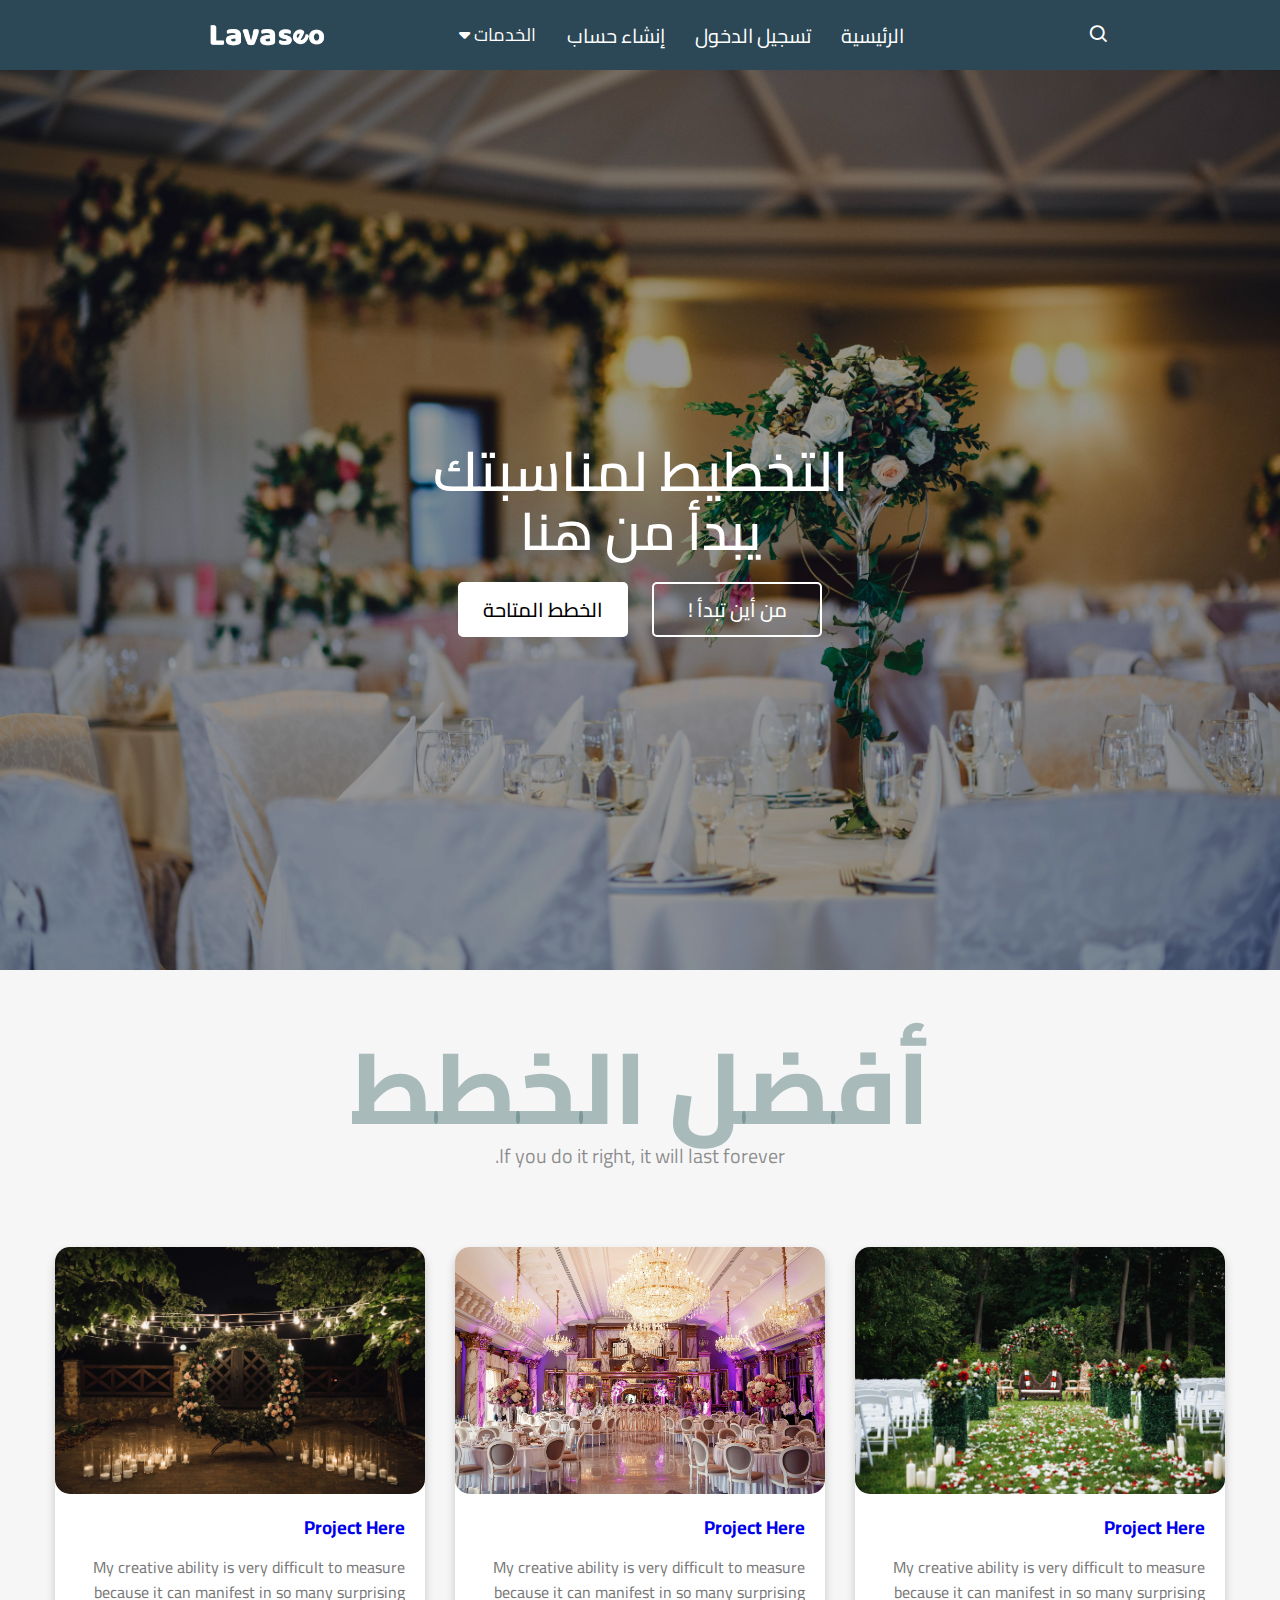
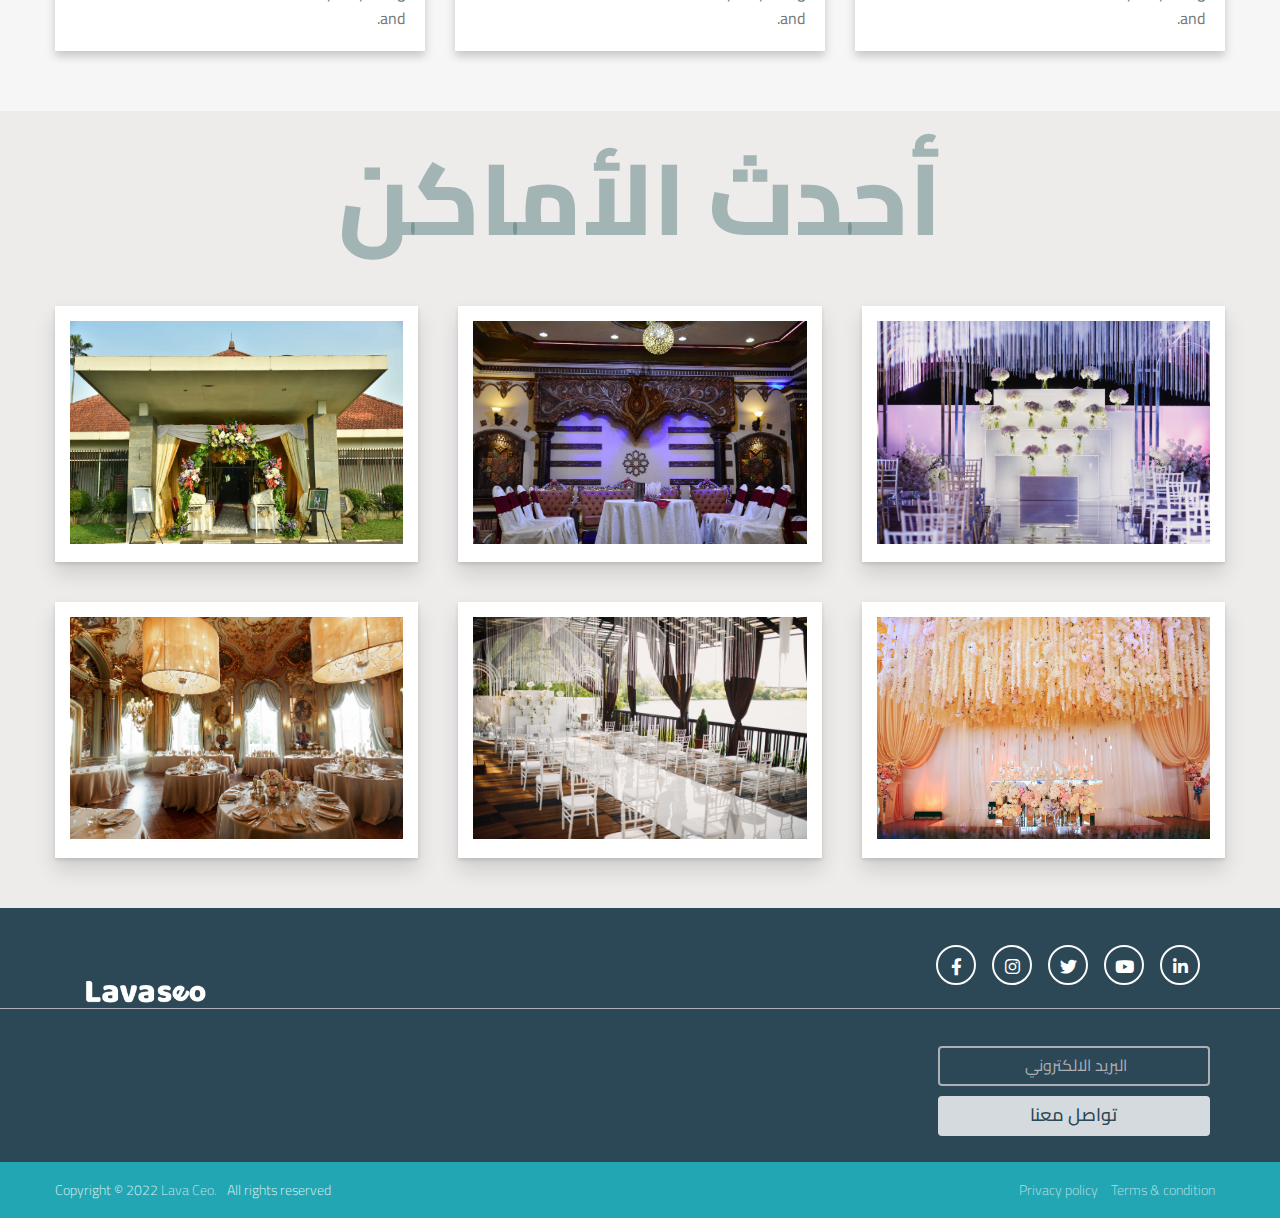
<file: index.html>
<!DOCTYPE html>
<html lang="en" dir="rtl">
<head>
  <meta charset="UTF-8">
  <meta http-equiv="X-UA-Compatible" content="IE=edge">
  <meta name="viewport" content="width=device-width, initial-scale=1.0">
  <title>Lava seo</title>
  <link rel="stylesheet" href="style.css">
  <link href='https://unpkg.com/boxicons@2.1.1/css/boxicons.min.css'>
  <link rel="stylesheet" href="css/normalize.css">
  <link rel="stylesheet" href="css/all.min.css">
  <link rel="preconnect" href="https://fonts.googleapis.com">
  <link rel="preconnect" href="https://fonts.gstatic.com" crossorigin>
  <link href="https://fonts.googleapis.com/css2?family=Cairo:wght@200;300;400;500;600;700;800;900&display=swap" rel="stylesheet">  
  <link href='https://unpkg.com/boxicons@2.1.1/css/boxicons.min.css' rel='stylesheet'>
  <script defer src="js/scripts.js"></script>
</head>  
<body>
    <nav>
        <div class="nav-bar" dir="ltr">
            <i  class='bx bx-menu sidebarOpen' ></i>
           <img class="logo" src="img/logo1.png" alt="">
            <div class="menu">
                <div class="logo-toggle">
                  <img class="logo" src="img/logo1.png" alt="">
                    <i id="x" class='bx bx-x siderbarClose'></i>
                </div>
                <ul dir="rtl" class="nav-links">
                    <li><a href="index.html">الرئيسية</a></li>
                    <li><a href="login.html">تسجيل الدخول</a></li>
                    <li><a href="signup.html">إنشاء حساب</a></li>
                    <div class="dropdown">
                      <button class="dropbtn">الخدمات
                        <i class="fa fa-caret-down"></i>
                      </button>
                      <div  class="dropdown-content">
                        <a href="sc1.html">قاعات</a>
                        <a href="sc1.html">فنادق</a>
                        <a href="sc1.html">مطاعم</a>
                        <a href="sc1.html">كافيهات</a>
                      </div>
                    </div>
                  </div>
                  </li>
                  <div class="searchBox">
                    <div class="searchToggle">
                     <i  class='bx bx-x cancel'></i>
                     <i class='bx bx-search search'></i>
                    </div>
                     <div class="search-field">
                         <input type="text" placeholder="Search...">
                         <i  class='bx bx-search'></i>
                     </div>
                 </div>
             </div>
         </div>
          </div>    
    </nav>
</body>
</html>
  <!-- Start Main Section --> 
<div class="img" id="main">
<div class="center">
  <div class="title">التخطيط لمناسبتك</div>
  <div class="sub_title">يبدأ من هنا</div>
  <div class="btns">
     <button src="sc1.html" ><a  href="hall-show.html"> من أين تبدأ !</a> </button> 
    <a href="sc1.html"><button>الخطط المتاحة</button></a>
    </div>
  </div>
</div>
  <!-- End Main Section -->
  <!-- Start Portfolio -->
  <div class="portfolio" id="portfolio">
    <div class="container">
      <h2 class="special-heading">أفضل الخطط</h2>
      <p>If you do it right, it will last forever. </p>
      <div class="portfolio-content">
        <div class="card">
          <a style="text-decoration: none;" href="hall-show.html">  <img src="img/1.jpg" alt="">
            <div class="info">
              <h3>Project Here</h3>
              <p>My creative ability is very difficult to measure because it can manifest in so many surprising and.</p>       </a>   
            </div>
        </div>
        <div class="card">
        <a style="text-decoration: none;" href="hall-show.html">  <img src="img/2.jpg" alt="">
          <div class="info">
            <h3>Project Here</h3>
            <p>My creative ability is very difficult to measure because it can manifest in so many surprising and.</p>       </a>   
          </div>
        </div>
        <div class="card">
      <a style="text-decoration: none;" href="hall-show.html">    <img src="img/3.jpg" alt="">
          <div class="info">
            <h3>Project Here</h3>
            <p>My creative ability is very difficult to measure because it can manifest in so many surprising and.</p>     </a>     
          </div>
        </div>
      </div>
    </div>
  </div>
    <!-- End Portfolio -->
    <!-- Start Gallery -->
    <div class="gallery" id="gallery">
      <h2 class="main-title">أحدث الأماكن</h2>
      <div class="container">
        <div class="box">
          <div class="image">
          <a href="hall-show.html"><img src="img/10.jpg" alt="" /></a> 
            
          </div>
        </div>
        <div class="box">
          <div class="image1">
            <a href="hall-show.html"><img src="img/5.jpg" alt="" /></a> 
          </div>
        </div>
        <div class="box">
          <div class="image">
            <a href="hall-show.html"><img src="img/6.jpg" alt="" /></a> 
          </div>
        </div>
        <div class="box">
          <div class="image">
            <a href="hall-show.html"><img src="img/7.jpg" alt="" /></a> 
          </div>
        </div>
        <div class="box">
          <div class="image1">
            <a href="hall-show.html"><img src="img/8.jpg" alt="" /></a> 
          </div>
        </div>
        <div class="box">
          <div class="image">
            <a href="hall-show.html"><img src="img/9.jpg" alt="" /></a> 
          </div>
        </div>
      </div>
    </div>
    <!-- End Gallery -->
       <!-- Start Footer -->
  <footer dir="ltr">
    <div class="content" id="contact">
      <div class="top">
        <div class="logo-details">
          
            <img style="max-width: 149px;" src="img/logo1.png" alt="">
        </div>
           <div class="media-icons">
          <a target="blank" href="https://www.facebook.com/"><i class="fab fa-facebook-f"></i></a>
          <a target="blank" href="https://www.instagram.com/"><i class="fab fa-instagram"></i></a>
          <a target="blank" href="https://twitter.com/"><i class="fab fa-twitter"></i></a>
          <a target="blank" href="https://www.youtube.com/"><i class="fab fa-youtube"></i></a>
          <a target="blank" href="https://www.linkedin.com"><i class="fab fa-linkedin-in"></i></a>  
        </div>
      </div>
      <div class="link-boxes">
      <!--    <ul class="box">
         <li> <a class="link_name" href="#portfolio">أفضل الخطط</a></li> 
          
      </ul>
        <ul class="box">
          
          <li> <a class="link_name" href="#">الخدمات</a></li> 
         </ul>
        <ul class="box">
          
          <li> <a class="link_name" href="#">من نحن</a></li> 
       </ul>
        </ul> -->
        <ul class="box input-box">
          <li><input type="text" placeholder=" البريد الالكتروني"></li>
          <li><input type="button" value="تواصل معنا"></li>
        </ul>
      </div>
    </div>
    <div class="bottom-details">
      <div class="bottom_text">
        <span class="copyright_text">Copyright © 2022 <a href="#">Lava Ceo.</a>All rights reserved</span>
        <span class="policy_terms">
          <a href="#">Privacy policy</a>
          <a href="#">Terms & condition</a>
        </span>
      </div>
    </div>
  </footer>
   <!-- End Footer -->
</html>
</file>
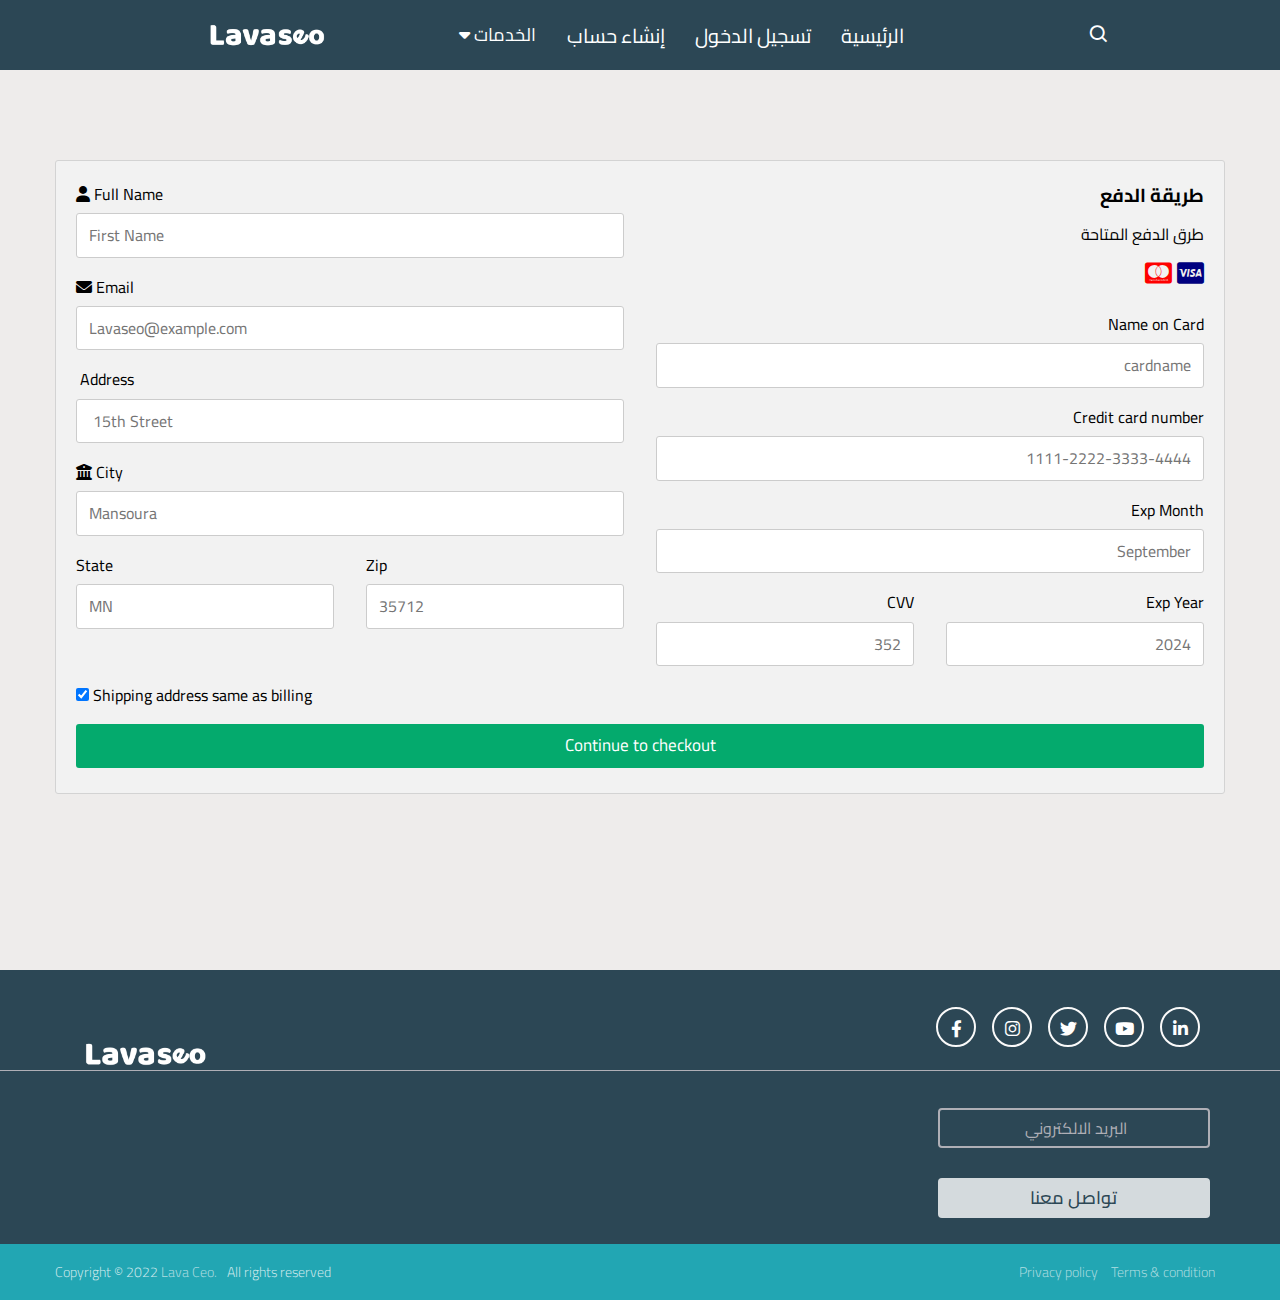
<file: Checkout.html>
<!DOCTYPE html>
<html lang="en">
<head>
  <meta charset="UTF-8">
  <meta http-equiv="X-UA-Compatible" content="IE=edge">
  <meta name="viewport" content="width=device-width, initial-scale=1.0">
  <title>Checkout</title>
  <link rel="stylesheet" href="css/Checkout.css">
  <link rel="stylesheet" href="css/normalize.css">
  <link rel="stylesheet" href="css/all.min.css">
  <link rel="preconnect" href="https://fonts.googleapis.com">
  <link rel="preconnect" href="https://fonts.gstatic.com" crossorigin>
  <link href="https://fonts.googleapis.com/css2?family=Cairo:wght@200;300;400;500;600;700;800;900&display=swap" rel="stylesheet">  
  <script defer src="js/scripts-signup.js"></script>
  <link href='https://unpkg.com/boxicons@2.1.1/css/boxicons.min.css' rel='stylesheet'>
</head>
<body>
  <!-- Start Header -->
  <nav>
    <div class="nav-bar">
        <i  class='bx bx-menu sidebarOpen' ></i>
       <img class="logo" src="img/logo1.png" alt="">
        <div class="menu">
            <div class="logo-toggle">
              <img class="logo" src="img/logo1.png" alt="">
                <i id="x" class='bx bx-x siderbarClose'></i>
            </div>
            <ul dir="rtl" class="nav-links">
                <li><a href="index.html">الرئيسية</a></li>
                <li><a href="login.html">تسجيل الدخول</a></li>
                <li><a href="signup.html">إنشاء حساب</a></li>
                <div class="dropdown">
                  <button class="dropbtn">الخدمات
                    <i class="fa fa-caret-down"></i>
                  </button>
                  <div  class="dropdown-content">
                    <a href="sc1.html">قاعات</a>
                    <a href="sc1.html">فنادق</a>
                    <a href="sc1.html">كوافيرات</a>
                    <a href="sc1.html">كافيهات</a>
                  </div>
                </div>
              </div>
              </li>
              <div class="searchBox">
                <div class="searchToggle">
                 <i  class='bx bx-x cancel'></i>
                 <i class='bx bx-search search'></i>
                </div>
                 <div class="search-field">
                     <input type="text" placeholder="Search...">
                     <i  class='bx bx-search'></i>
                 </div>
             </div>
         </div>
     </div>
      </div>  
</nav>
</body>
  <!-- End Header -->
  <!-- Start Portfolio -->
  <div class="row" >
    <div class="col-75">
      <div class="container">
        <form action="404.html">  
          <div class="row">
            <div class="col-50">
              <h3></h3>
              <label for="fname"><i class="fa fa-user"></i> Full Name</label>
              <input type="text" id="fname" name="firstname" placeholder="First Name">
              <label for="email"><i class="fa fa-envelope"></i> Email</label>
              <input type="text" id="email" name="email" placeholder="Lavaseo@example.com">
              <label for="adr"><i class="fa fa-address-card-o"></i> Address</label>
              <input type="text" id="adr" name="address" placeholder=" 15th Street">
              <label for="city"><i class="fa fa-institution"></i> City</label>
              <input type="text" id="city" name="city" placeholder="Mansoura">  
              <div class="row">
                <div class="col-50">
                  <label for="state">State</label>
                  <input type="text" id="state" name="state" placeholder="MN">
                </div>
                <div class="col-50">
                  <label for="zip">Zip</label>
                  <input type="text" id="zip" name="zip" placeholder="35712">
                </div>
              </div>
            </div> 
            <div class="col-50" dir="rtl">
              <h3>طريقة الدفع</h3>
              <label for="fname">طرق الدفع المتاحة</label>
              <div class="icon-container">
                <i class="fa-brands fa-cc-visa"style="color:navy;"></i>                     
                <i class="fa-brands fa-cc-mastercard" style="color:red;"></i>
              </div>
              <label for="cname">Name on Card</label>
              <input type="text" id="cname" name="cardname" placeholder="cardname">
              <label for="ccnum">Credit card number</label>
              <input type="text" id="ccnum" name="cardnumber" placeholder="1111-2222-3333-4444">
              <label for="expmonth">Exp Month</label>
              <input type="text" id="expmonth" name="expmonth" placeholder="September">
  
              <div class="row">
                <div class="col-50">
                  <label for="expyear">Exp Year</label>
                  <input type="text" id="expyear" name="expyear" placeholder="2024">
                </div>
                <div class="col-50">
                  <label for="cvv">CVV</label>
                  <input type="text" id="cvv" name="cvv" placeholder="352">
                </div>
              </div>
            </div>  
          </div>
          <label>
            <input type="checkbox" checked="checked" name="sameadr"> Shipping address same as billing
          </label>
          <input type="submit" value="Continue to checkout" class="btn">
        </form>
      </div>
    </div>  
    
  </div> 
   <!-- End Portfolio -->
   <!-- Start Footer -->
  <footer>
    <div class="content" id="contact">
      <div class="top">
        <div class="logo-details">
            <img style="max-width: 149px;" src="img/logo1.png" alt="">
        </div>
           <div class="media-icons">
          <a target="blank" href="https://www.facebook.com/"><i class="fab fa-facebook-f"></i></a>
          <a target="blank" href="https://www.instagram.com/"><i class="fab fa-instagram"></i></a>
          <a target="blank" href="https://twitter.com/"><i class="fab fa-twitter"></i></a>
          <a target="blank" href="https://www.youtube.com/"><i class="fab fa-youtube"></i></a>
          <a target="blank" href="https://www.linkedin.com"><i class="fab fa-linkedin-in"></i></a>          
        </div>
      </div>
      <div class="link-boxes">
      <!--    <ul class="box">
         <li> <a class="link_name" href="#portfolio">أفضل الخطط</a></li> 
          
      </ul>
        <ul class="box">
          
          <li> <a class="link_name" href="#">الخدمات</a></li> 
         </ul>
        <ul class="box">
          
          <li> <a class="link_name" href="#">من نحن</a></li> 
       </ul>
        </ul> -->
        <ul class="box input-box">
          <li><input type="text" placeholder=" البريد الالكتروني"></li>
          <li><input type="button" value="تواصل معنا"></li>
        </ul>
      </div>
    </div>
    <div class="bottom-details">
      <div class="bottom_text">
        <span class="copyright_text">Copyright © 2022 <a href="#">Lava Ceo.</a>All rights reserved</span>
        <span class="policy_terms">
          <a href="#">Privacy policy</a>
          <a href="#">Terms & condition</a>
        </span>
      </div>
    </div>
  </footer>
   <!-- End Footer -->   
</body>
</html>
</file>
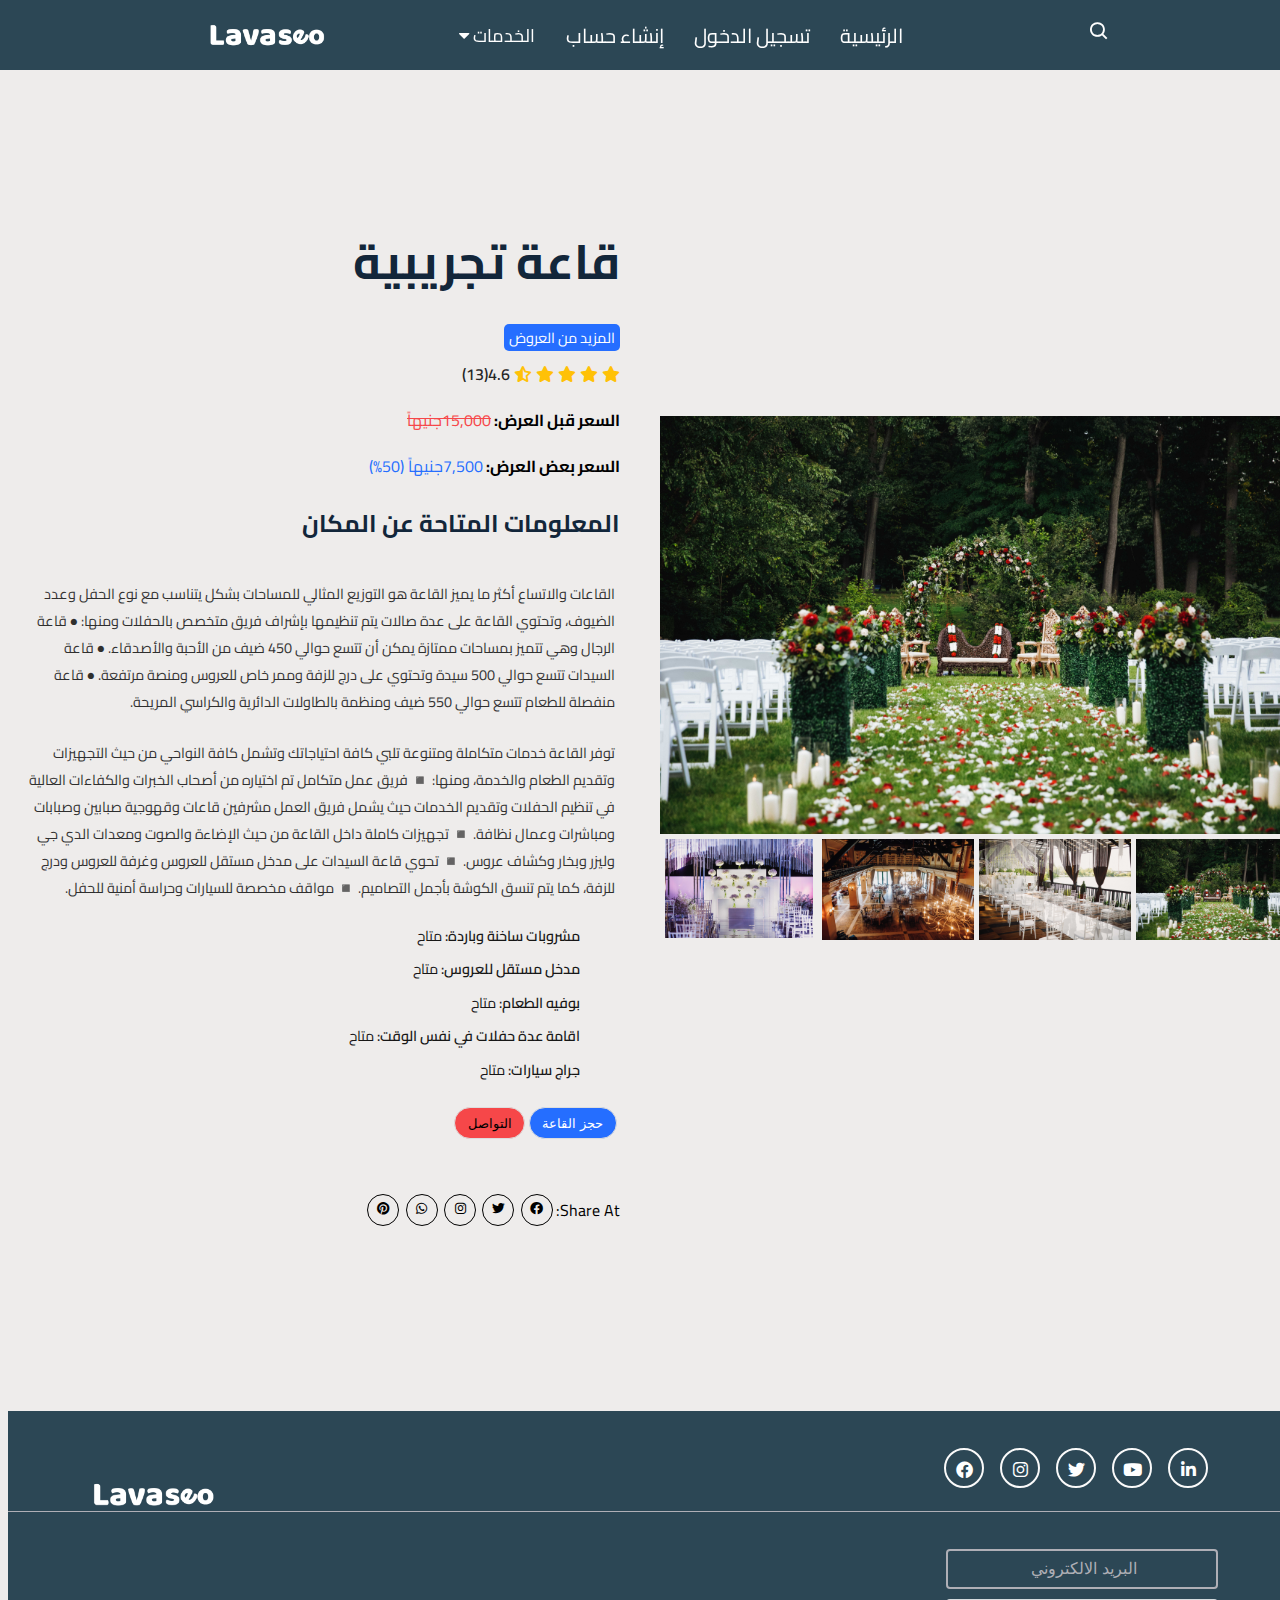
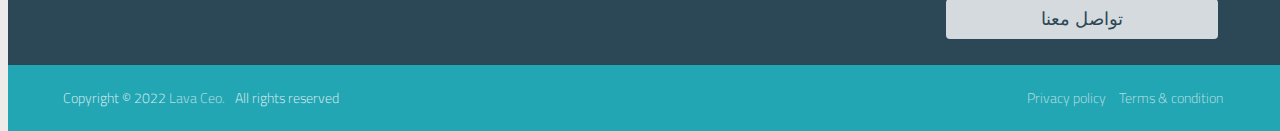
<file: hall-show.html>
<!DOCTYPE html>
<html lang="en">
<head>
  <meta charset="UTF-8">
  <meta http-equiv="X-UA-Compatible" content="IE=edge">
  <meta name="viewport" content="width=device-width, initial-scale=1.0">
  <title>قاعة تجريبية </title>
  <link rel="stylesheet" href="/css/hall-show.css">
  <link href='https://unpkg.com/boxicons@2.1.1/css/boxicons.min.css'>
  <link rel="stylesheet" href="css/hall-show.css">
  <link rel="stylesheet" href="css/all.min.css">
  <link rel="preconnect" href="https://fonts.googleapis.com">
  <link rel="preconnect" href="https://fonts.gstatic.com" crossorigin>
  <link href="https://fonts.googleapis.com/css2?family=Cairo:wght@200;300;400;500;600;700;800;900&display=swap" rel="stylesheet">  
  <script defer src="js/hall-show.js"></script>
  <link rel="stylesheet" href="https://cdnjs.cloudflare.com/ajax/libs/font-awesome/4.7.0/css/font-awesome.min.css">
  <link href='https://unpkg.com/boxicons@2.1.1/css/boxicons.min.css' rel='stylesheet'>  
</head>
<body>
  <nav>
      <div class="nav-bar" >
          <i  class='bx bx-menu sidebarOpen' ></i>
         <img class="logo" src="img/logo1.png" alt="">
          <div class="menu">
              <div class="logo-toggle">
                <img class="logo" src="img/logo1.png" alt="">
                  <i id="x" class='bx bx-x siderbarClose'></i>
              </div>
              <ul dir="rtl" class="nav-links" >
                  <li><a href="index.html">الرئيسية</a></li>
                  <li><a href="login.html">تسجيل الدخول</a></li>
                  <li><a href="signup.html">إنشاء حساب</a></li>
                  <div class="dropdown">
                    <button style="font-family: cairo;" class="dropbtn">الخدمات
                      <i class="fa fa-caret-down"></i>
                    </button>
                    <div  class="dropdown-content">
                      <a href="sc1.html">قاعات</a>
                      <a href="sc1.html">فنادق</a>
                      <a href="sc1.html">مطاعم</a>
                      <a href="sc1.html">كافيهات</a>
                    </div>
                  </div>
                </div>
                </li>
                <div dir="ltr" class="searchBox">
                  <div class="searchToggle">
                   <i  class='bx bx-x cancel'></i>
                   <i class='bx bx-search search'></i>
                  </div>
                   <div dir="rtl" class="search-field">
                       <input type="text" placeholder="Search...">
                       <i  class='bx bx-search'></i>
                   </div>
               </div>
           </div>
       </div>
        </div>     
  </nav>
<!--start main -->
<section dir="rtl">
  <div class = "card-wrapper">
    <div class = "card">
      <!-- card r -->
      <div class = "product-imgs">
        <div class = "img-display">
          <div class = "img-showcase">
            <img src = "img/10.jpg" alt = "hall image">
            <img src = "img/11.jpg" alt = "hall image">
            <img src = "img/8.jpg" alt = "hall image">
            <img src = "img/1.jpg" alt = "hall image">
          </div>
        </div>
        <div class = "img-select">
          <div class = "img-item">
            <a href = "#" data-id = "1">
              <img src = "img/1.jpg" alt = "hall image">
            </a>
          </div>
          <div class = "img-item">
            <a href = "#" data-id = "2">
              <img src = "img/8.jpg" alt = "hall image">
            </a>
          </div>
          <div class = "img-item">
            <a href = "#" data-id = "3">
              <img src = "img/11.jpg" alt = "hall image">
            </a>
          </div>
          <div class = "img-item">
            <a href = "#" data-id = "4">
              <img src = "img/10.jpg" alt = "ha;; image">
            </a>
          </div>
        </div>
      </div>
      <!-- card L -->
      <div class = "product-content">
        <h2 class = "product-title">قاعة تجريبية </h2>
        <a href = "#" class = "product-link">المزيد من العروض</a>
        <div class = "product-rating">
          <i class = "fas fa-star"></i>
          <i class = "fas fa-star"></i>
          <i class = "fas fa-star"></i>
          <i class = "fas fa-star"></i>
          <i class = "fas fa-star-half-alt"></i>
          <span>4.6(13)</span>
        </div>
        <div class = "product-price">
          <p class = "last-price">السعر قبل العرض: <span>15,000جنيهاً</span></p>
          <p class = "new-price">السعر بعض العرض: <span>7,500جنيهاً (50%)</span></ps>
        </div>
        <div class = "product-detail">
          <h2>المعلومات المتاحة عن المكان </h2>
          <p>القاعات والاتساع
            أكثر ما يميز القاعة هو التوزيع المثالي للمساحات بشكل يتناسب مع نوع الحفل وعدد الضيوف، وتحتوي القاعة على عدة صالات يتم تنظيمها بإشراف فريق متخصص بالحفلات ومنها:
            ● قاعة الرجال وهي تتميز بمساحات ممتازة يمكن أن تتسع حوالي 450 ضيف من الأحبة والأصدقاء.
            ● قاعة السيدات تتسع حوالي 500 سيدة وتحتوي على درج للزفة وممر خاص للعروس ومنصة مرتفعة.
            ● قاعة منفصلة للطعام تتسع حوالي 550 ضيف ومنظمة بالطاولات الدائرية والكراسي المريحة.</p>
          <p>توفر القاعة خدمات متكاملة ومتنوعة تلبي كافة احتياجاتك وتشمل كافة النواحي من حيث التجهيزات وتقديم الطعام والخدمة، ومنها:
            ◾ فريق عمل متكامل تم اختياره من أصحاب الخبرات والكفاءات العالية في تنظيم الحفلات وتقديم الخدمات حيث يشمل فريق العمل مشرفين قاعات وقهوجية صبابين وصبابات ومباشرات وعمال نظافة.
            ◾ تجهيزات كاملة داخل القاعة من حيث الإضاءة والصوت ومعدات الدي جي وليزر وبخار وكشاف عروس.
            ◾ تحوي قاعة السيدات على مدخل مستقل للعروس وغرفة للعروس ودرج للزفة، كما يتم تنسق الكوشة بأجمل التصاميم.
            ◾ مواقف مخصصة للسيارات وحراسة أمنية للحفل.</p>
          <ul>
            <li>مشروبات ساخنة وباردة: <span>متاح</span></li>
            <li>مدخل مستقل للعروس: <span>متاح</span></li>
            <li>بوفيه الطعام: <span>متاح</span></li>
            <li> اقامة عدة حفلات في نفس الوقت: <span>متاح</span></li>
            <li>جراج سيارات: <span>متاح </span></li>
          </ul>
        </div>
        <div class = "purchase-info">
         <a style="text-decoration: none; textcoler:rgb(255, 255, 255);"  href="Checkout.html"> <button " type = "button" class = "btn">
            حجز القاعة
          </buttonh></a>
          <button type = "button" class = "btn">التواصل </button>
        </div>
        <div class = "social-links">
          <p>Share At: </p>
          <a href = "#">
            <i class = "fab fa-facebook-f"></i>
          </a>
          <a href = "#">
            <i class = "fab fa-twitter"></i>
          </a>
          <a href = "#">
            <i class = "fab fa-instagram"></i>
          </a>
          <a href = "#">
            <i class = "fab fa-whatsapp"></i>
          </a>
          <a href = "#">
            <i class = "fab fa-pinterest"></i>
          </a>
        </div>
      </div>
    </div>
  </div>
</section>
    <!--end main -->
    <!-- Start Footer -->
  <footer>
    <div class="content" id="contact">
      <div class="top">
        <div class="logo-details">
            <img style="max-width: 149px;" src="img/logo1.png" alt="">
        </div>
           <div class="media-icons">
          <a target="blank" href="https://www.facebook.com/"><i class="fab fa-facebook-f"></i></a>
          <a target="blank" href="https://www.instagram.com/"><i class="fab fa-instagram"></i></a>
          <a target="blank" href="https://twitter.com/"><i class="fab fa-twitter"></i></a>
          <a target="blank" href="https://www.youtube.com/"><i class="fab fa-youtube"></i></a>
          <a target="blank" href="https://www.linkedin.com"><i class="fab fa-linkedin-in"></i></a>      
        </div>
      </div>
      <div class="link-boxes">
      <!--    <ul class="box">
         <li> <a class="link_name" href="#portfolio">أفضل الخطط</a></li> 
          
      </ul>
        <ul class="box">
          
          <li> <a class="link_name" href="#">الخدمات</a></li> 
         </ul>
        <ul class="box">
          
          <li> <a class="link_name" href="#">من نحن</a></li> 
       </ul>
        </ul> -->
        <ul class="box input-box">
          <li><input type="text" placeholder=" البريد الالكتروني"></li>
          <li><input type="button" value="تواصل معنا"></li>
        </ul>
      </div>
    </div>
    <div class="bottom-details">
      <div class="bottom_text">
        <span class="copyright_text">Copyright © 2022 <a href="#">Lava Ceo.</a>All rights reserved</span>
        <span class="policy_terms">
          <a href="#">Privacy policy</a>
          <a href="#">Terms & condition</a>
        </span>
      </div>
    </div>
  </footer>
   <!-- End Footer -->    
  </body>
</html>
</file>
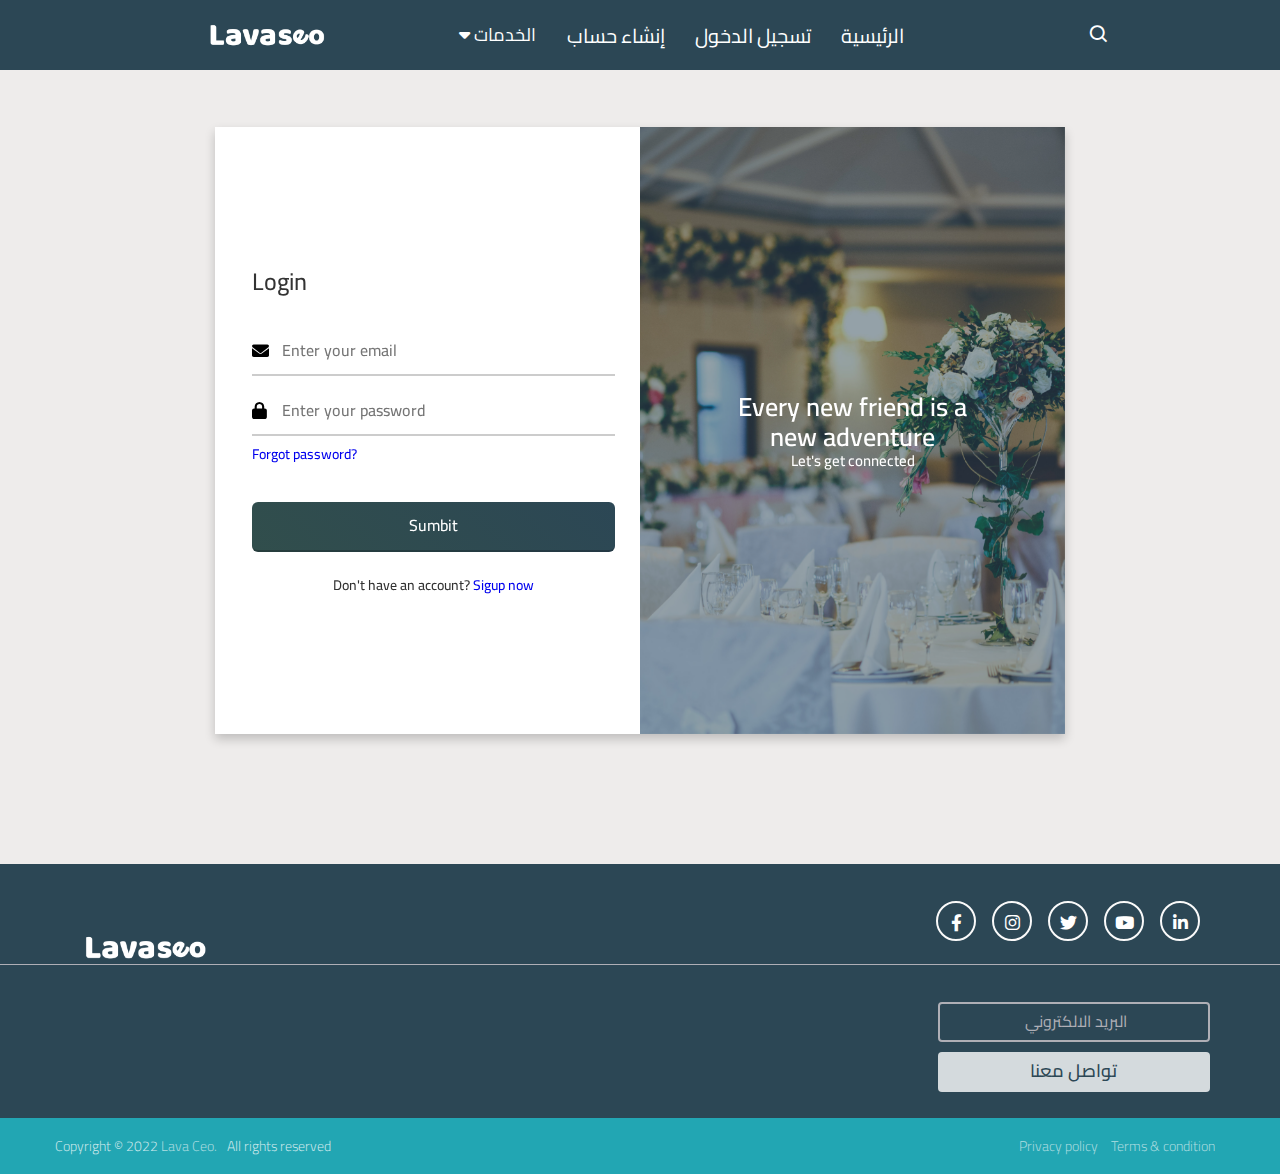
<file: login.html>
<!DOCTYPE html>
<html lang="en">
<head>
  <meta charset="UTF-8">
  <meta http-equiv="X-UA-Compatible" content="IE=edge">
  <meta name="viewport" content="width=device-width, initial-scale=1.0">
  <title>Sign In</title>
  <link rel="stylesheet" href="css/login.css">
  <link rel="stylesheet" href="css/normalize.css">
  <link rel="stylesheet" href="css/all.min.css">
  <link rel="preconnect" href="https://fonts.googleapis.com">
  <link rel="preconnect" href="https://fonts.gstatic.com" crossorigin>
  <link href="https://fonts.googleapis.com/css2?family=Cairo:wght@200;300;400;500;600;700;800;900&display=swap" rel="stylesheet">  
  <script defer src="js/scripts-signup.js"></script>
  <link href='https://unpkg.com/boxicons@2.1.1/css/boxicons.min.css' rel='stylesheet'>
</head>
<body>
  <!-- Start Header -->
  <nav>
    <div class="nav-bar">
        <i  class='bx bx-menu sidebarOpen' ></i>
       <img class="logo" src="img/logo1.png" alt="">
        <div class="menu">
            <div class="logo-toggle">
              <img class="logo" src="img/logo1.png" alt="">
                <i id="x" class='bx bx-x siderbarClose'></i>
            </div>
            <ul dir="rtl" class="nav-links">
                <li><a href="index.html">الرئيسية</a></li>
                <li><a href="login.html">تسجيل الدخول</a></li>
                <li><a href="signup.html">إنشاء حساب</a></li>
                <div class="dropdown">
                  <button class="dropbtn">الخدمات
                    <i class="fa fa-caret-down"></i>
                  </button>
                  <div  class="dropdown-content">
                    <a href="sc1.html">قاعات</a>
                    <a href="sc1.html">فنادق</a>
                    <a href="sc1.html">كوافيرات</a>
                    <a href="sc1.html">كافيهات</a>
                  </div>
                </div>
              </div>
              </li>
              <div class="searchBox">
                <div class="searchToggle">
                 <i  class='bx bx-x cancel'></i>
                 <i class='bx bx-search search'></i>
                </div>
                 <div class="search-field">
                     <input type="text" placeholder="Search...">
                     <i  class='bx bx-search'></i>
                 </div>
             </div>
         </div>
     </div>
      </div>  
</nav>
</body>
  <!-- End Header -->
  <!-- Start Portfolio -->
  <div class="container">
    <input type="checkbox" id="flip">
    <div class="cover">
      <div class="front">
       <img src="img/Main1.jpg" alt="">
        <div class="text">
          <span class="text-1">Every new friend is a <br> new adventure</span>
          <span class="text-2">Let's get connected</span>
        </div>
      </div>
      <div class="back">
        <img class="backImg" src="img/Main1.jpg" alt="">
        <div class="text">
          <span class="text-1">Complete miles of journey <br> with one step</span>
          <span class="text-2">Let's get started</span>
        </div>
      </div>
    </div>
    <div class="forms">
        <div class="form-content">
          <div class="login-form">
            <div class="title">Login</div>
          <form action="#">
            <div class="input-boxes">
              <div class="input-box">
                <i class="fas fa-envelope"></i>
                <input type="text" placeholder="Enter your email" required>
              </div>
              <div class="input-box">
                <i class="fas fa-lock"></i>
                <input type="password" placeholder="Enter your password" required>
              </div>
              <div class="text"><a href="#">Forgot password?</a></div>
              <div class="button input-box">
                <input type="submit" value="Sumbit">
              </div>
              <div class="text sign-up-text">Don't have an account?<a href="signup.html"> Sigup now</a></div>
            </div>
        </form>
      </div>
    </div>
    </div>
  </div>
   <!-- End Portfolio -->
   <!-- Start Footer -->
  <footer>
    <div class="content" id="contact">
      <div class="top">
        <div class="logo-details">
            <img style="max-width: 149px;" src="img/logo1.png" alt="">
        </div>
           <div class="media-icons">
          <a target="blank" href="https://www.facebook.com/"><i class="fab fa-facebook-f"></i></a>
          <a target="blank" href="https://www.instagram.com/"><i class="fab fa-instagram"></i></a>
          <a target="blank" href="https://twitter.com/"><i class="fab fa-twitter"></i></a>
          <a target="blank" href="https://www.youtube.com/"><i class="fab fa-youtube"></i></a>
          <a target="blank" href="https://www.linkedin.com"><i class="fab fa-linkedin-in"></i></a>          
        </div>
      </div>
      <div class="link-boxes">
      <!--    <ul class="box">
         <li> <a class="link_name" href="#portfolio">أفضل الخطط</a></li> 
          
      </ul>
        <ul class="box">
          
          <li> <a class="link_name" href="#">الخدمات</a></li> 
         </ul>
        <ul class="box">
          
          <li> <a class="link_name" href="#">من نحن</a></li> 
       </ul>
        </ul> -->
        <ul class="box input-box">
          <li><input type="text" placeholder=" البريد الالكتروني"></li>
          <li><input type="button" value="تواصل معنا"></li>
        </ul>
      </div>
    </div>
    <div class="bottom-details">
      <div class="bottom_text">
        <span class="copyright_text">Copyright © 2022 <a href="#">Lava Ceo.</a>All rights reserved</span>
        <span class="policy_terms">
          <a href="#">Privacy policy</a>
          <a href="#">Terms & condition</a>
        </span>
      </div>
    </div>
  </footer>
   <!-- End Footer -->   
</body>
</html>
</file>
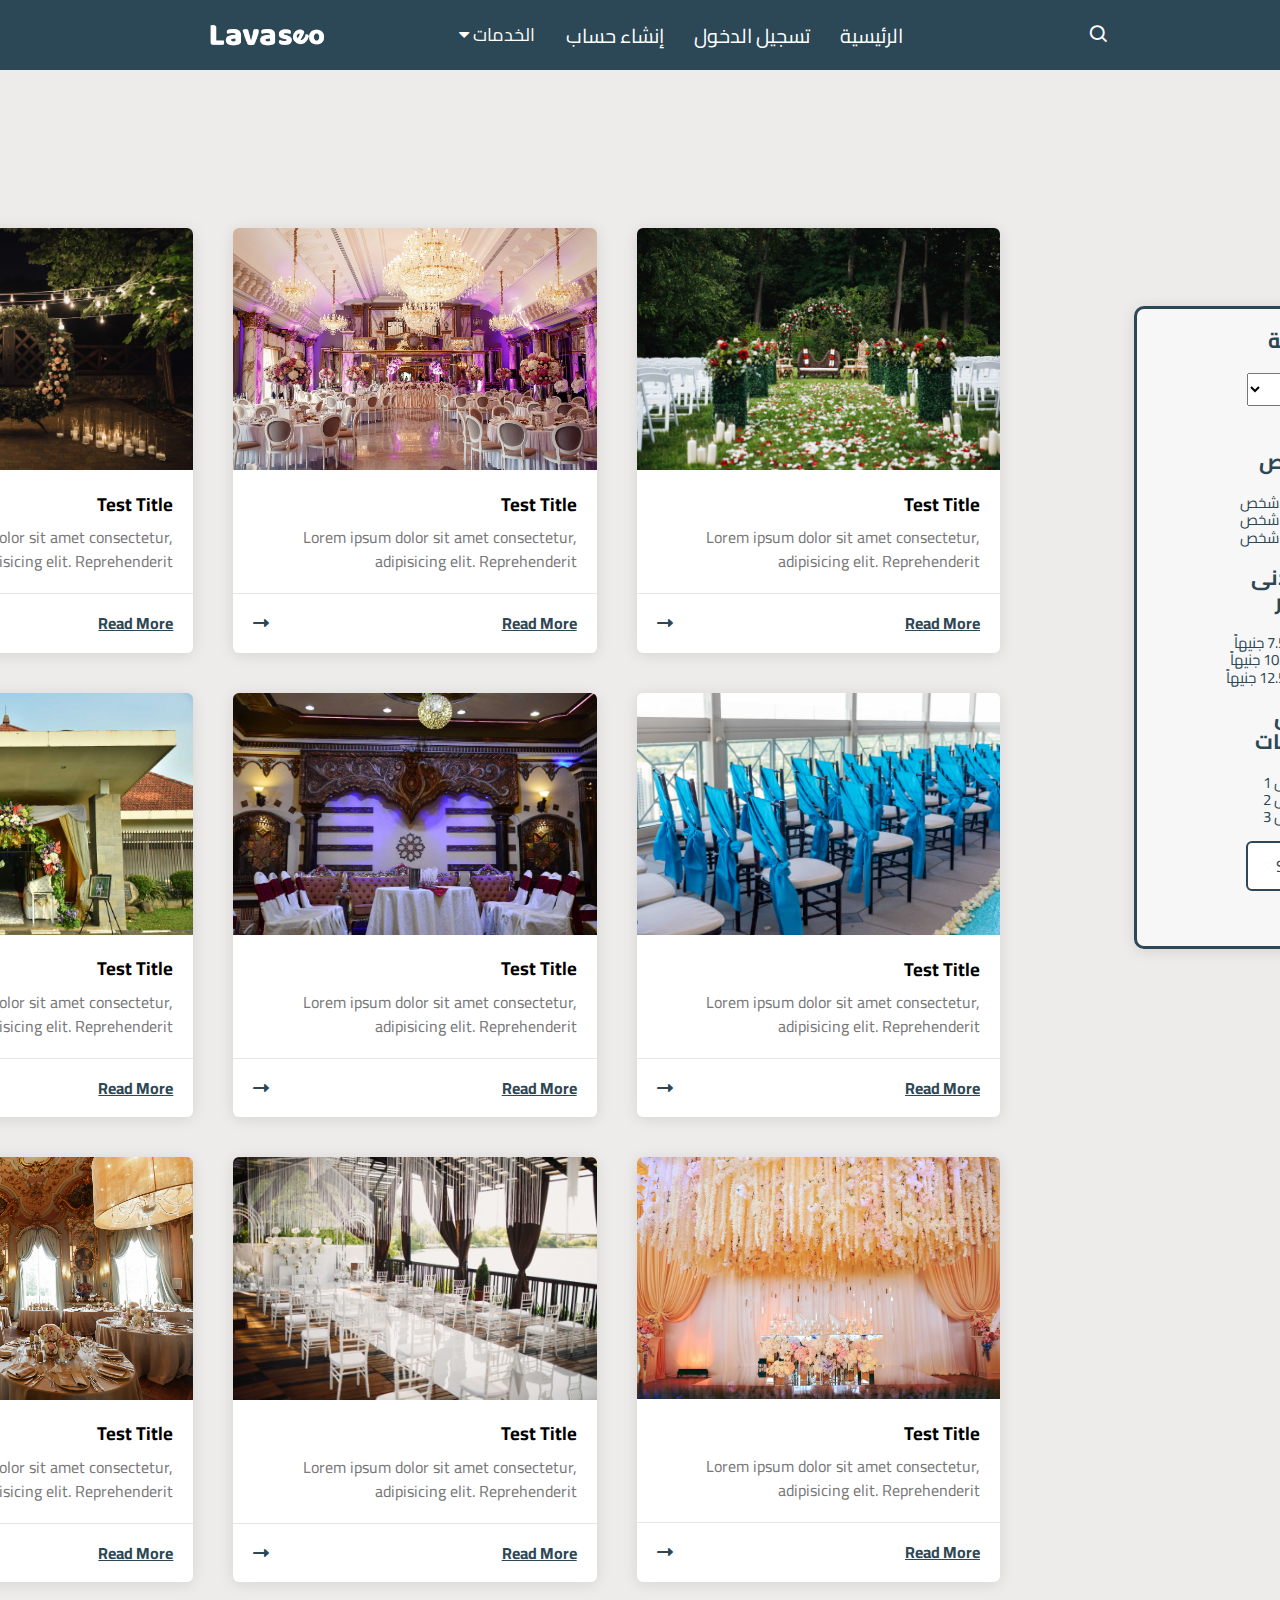
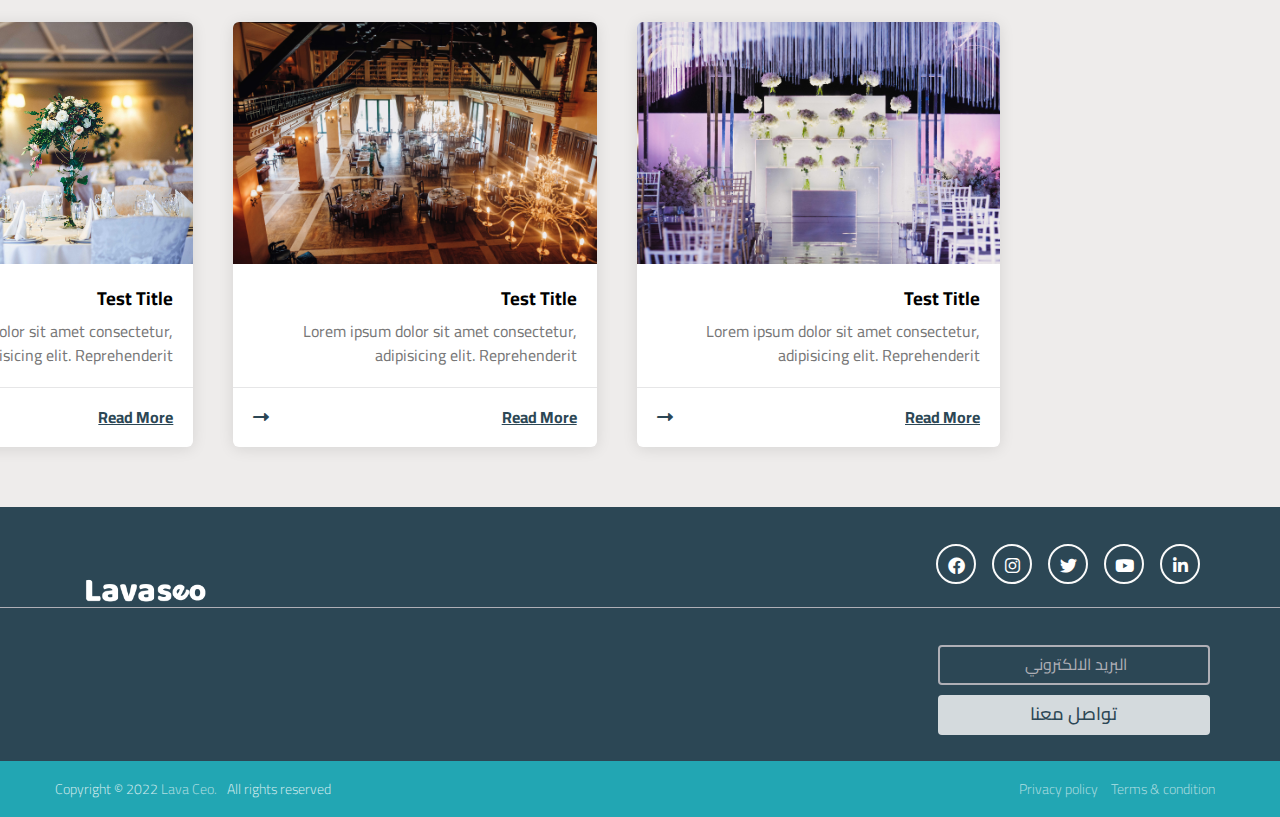
<file: sc1.html>
<!DOCTYPE html>
<html lang="en">
<head>
  <meta charset="UTF-8">
  <meta http-equiv="X-UA-Compatible" content="IE=edge">
  <meta name="viewport" content="width=device-width, initial-scale=1.0">
  <title>Lava seo</title>
  <link rel="stylesheet" href="css/sc1.css">
  <link href='https://unpkg.com/boxicons@2.1.1/css/boxicons.min.css'>
  <link rel="stylesheet" href="css/normalize.css">
  <link rel="stylesheet" href="css/all.min.css">
  <link rel="preconnect" href="https://fonts.googleapis.com">
  <link rel="preconnect" href="https://fonts.gstatic.com" crossorigin>
  <link href="https://fonts.googleapis.com/css2?family=Cairo:wght@200;300;400;500;600;700;800;900&display=swap" rel="stylesheet">  
  <script defer src="js/sc1.js"></script>
  <link rel="stylesheet" href="https://cdnjs.cloudflare.com/ajax/libs/font-awesome/4.7.0/css/font-awesome.min.css">
  <link href='https://unpkg.com/boxicons@2.1.1/css/boxicons.min.css' rel='stylesheet'>
</head>
<body>
    <nav>
        <div class="nav-bar" >
            <i  class='bx bx-menu sidebarOpen' ></i>
           <img class="logo" src="img/logo1.png" alt="">
            <div class="menu">
                <div class="logo-toggle">
                  <img class="logo" src="img/logo1.png" alt="">
                    <i id="x" class='bx bx-x siderbarClose'></i>
                </div>
                <ul dir="rtl" class="nav-links">
                    <li><a href="index.html">الرئيسية</a></li>
                    <li><a href="login.html">تسجيل الدخول</a></li>
                    <li><a href="signup.html">إنشاء حساب</a></li>
                    <div class="dropdown">
                      <button class="dropbtn">الخدمات
                        <i class="fa fa-caret-down"></i>
                      </button>
                      <div  class="dropdown-content">
                        <a href="sc1.html">قاعات</a>
                        <a href="sc1.html">فنادق</a>
                        <a href="sc1.html">مطاعم</a>
                        <a href="sc1.html">كافيهات</a>
                      </div>
                    </div>
                  </div>
                  </li>
                  <div class="searchBox">
                    <div class="searchToggle">
                     <i  class='bx bx-x cancel'></i>
                     <i class='bx bx-search search'></i>
                    </div>
                     <div class="search-field">
                         <input type="text" placeholder="Search...">
                         <i  class='bx bx-search'></i>
                     </div>
                 </div>
             </div>
         </div>
          </div>                
    </nav>
 <!-- Start Main-->
 <!-- <div dir="rtl" id="filter" class="fil"><i class="fa-solid fa-filter fa-xl"></i></div> -->
 <div class="articles" id="articles">
  <h2 class="main-title"> </h2>
  <div class="checbox">   
    <button class="btn1"><i class="fa fa-close"></i></button>
  	<div class="left-sidebar">
        
        <div class="panel-group-category-products" id="accordian"><!--category-productsr-->
          <div class="panel panel-default">
            <div class="panel-heading">
              <h4 class="panel-title">
                <a class="p" href="#">
                  المدينة
                </a>
              </h4>
            </div>
            <div id="sportswear" class="panel-co">
              <div class="panel1">
                <label class="country" for="country"></label>
                <select id="country" name="country">
                  <option value="cairo">القاهره</option>
                  <option selected value="mans">المنصورة</option>
                  <option  value="newdami">دمياط الجديدة</option>
                </select>
              </div>
            </div>
          </div>
          <div class="panel panel-default">
            <div class="panel-heading">
              <h4 class="panel-title">
                <a class="p" href="#mens">
                  سعة الأشخاص
                </a>
              </h4>
            </div>
            <div id="mens" class="panel-co">
              <div class="panel">
                <ul>
                  <input type="checkbox" id="vehicle1" name="vehicle1" value="Bike">
                  <label for="vehicle1"> 250-100 شخص</label><br>
                  <input checked type="checkbox" id="vehicle2" name="vehicle2" value="Car">
                  <label for="vehicle2"> 400-250 شخص</label><br>
                  <input type="checkbox" id="vehicle3" name="vehicle3" value="Boat">
                  <label for="vehicle3"> 600-400 شخص</label><br>
                </ul>
              </div>
            </div>
          </div>         
          <div class="panel panel-default">
            <div class="panel-heading">
              <h4 class="panel-title">
                <a class="p" href="#womens">
                  الحد الأدنى للسعر
                </a>
              </h4>
            </div>
            <div id="womens" class="panel-co">
              <div class="panel">
                <ul>
                  <input type="checkbox" id="vehicle1" name="vehicle1" value="Bike">
                  <label for="vehicle1"> 7.500-5.000 جنيهاً</label><br>
                  <input checked type="checkbox" id="vehicle2" name="vehicle2" value="Car">
                  <label for="vehicle2"> 10.000-7.500 جنيهاً</label><br>
                  <input type="checkbox" id="vehicle3" name="vehicle3" value="Boat">
                  <label for="vehicle3"> 12.500-10.000 جنيهاً</label><br>
                </ul>
              </div>
            </div>
          </div>
        
          <div class="panel panel-default">
            <div class="panel-heading">
              <h4 class="panel-title">
                <a class="p" href="#womens">
                  عروض وخصومات
                </a>
              </h4>
            </div>
            <div id="womens" class="panel-co">
              <div class="panel">
                <ul>
                  <input checked type="checkbox" id="vehicle1" name="vehicle1" value="Bike">
                  <label for="vehicle1"> العرض 1</label><br>
                  <input type="checkbox" id="vehicle2" name="vehicle2" value="Car">
                  <label for="vehicle2"> العرض 2</label><br>
                  <input type="checkbox" id="vehicle3" name="vehicle3" value="Boat">
                  <label for="vehicle3"> العرض 3</label><br>
                </ul>
              </div>
            </div>
          </div>
        </div><!--/category-productsr-->
        <a href="sc1.html">
        <button class="btn success">Submit</button>
      </a>
  </div> 
 </div>
  <div class="container" dir="rtl">
    <div class="box" >
      <img src="img/1.jpg" alt="" />
      <div class="content">
        <h3>Test Title</h3>
        <p>Lorem ipsum dolor sit amet consectetur, adipisicing elit. Reprehenderit</p>
      </div>
      <div class="info">
        <a href="hall-show.html">Read More</a>
        <i class="fas fa-long-arrow-alt-right"></i>
      </div>
    </div>
    <div class="box">
      <img src="img/2.jpg" alt="" />
      <div class="content">
        <h3>Test Title</h3>
        <p>Lorem ipsum dolor sit amet consectetur, adipisicing elit. Reprehenderit</p>
      </div>
      <div class="info">
        <a href="hall-show.html">Read More</a>
        <i class="fas fa-long-arrow-alt-right"></i>
      </div>
    </div>
    <div class="box">
      <img src="img/3.jpg" alt="" />
      <div class="content">
        <h3>Test Title</h3>
        <p>Lorem ipsum dolor sit amet consectetur, adipisicing elit. Reprehenderit</p>
      </div>
      <div class="info">
        <a href="hall-show.html">Read More</a>
        <i class="fas fa-long-arrow-alt-right"></i>
      </div>
    </div>
    <div class="box">
      <img src="img/4.jpg" alt="" />
      <div class="content">
        <h3>Test Title</h3>
        <p>Lorem ipsum dolor sit amet consectetur, adipisicing elit. Reprehenderit</p>
      </div>
      <div class="info">
        <a href="hall-show.html">Read More</a>
        <i class="fas fa-long-arrow-alt-right"></i>
      </div>
    </div>
    <div class="box">
      <img src="img/5.jpg" alt="" />
      <div class="content">
        <h3>Test Title</h3>
        <p>Lorem ipsum dolor sit amet consectetur, adipisicing elit. Reprehenderit</p>
      </div>
      <div class="info">
        <a href="hall-show.html">Read More</a>
        <i class="fas fa-long-arrow-alt-right"></i>
      </div>
    </div>
    <div class="box">
      <img src="img/6.jpg" alt="" />
      <div class="content">
        <h3>Test Title</h3>
        <p>Lorem ipsum dolor sit amet consectetur, adipisicing elit. Reprehenderit</p>
      </div>
      <div class="info">
        <a href="hall-show.html">Read More</a>
        <i class="fas fa-long-arrow-alt-right"></i>
      </div>
    </div>
    <div class="box">
      <img src="img/7.jpg" alt="" />
      <div class="content">
        <h3>Test Title</h3>
        <p>Lorem ipsum dolor sit amet consectetur, adipisicing elit. Reprehenderit</p>
      </div>
      <div class="info">
        <a href="hall-show.html">Read More</a>
        <i class="fas fa-long-arrow-alt-right"></i>
      </div>
    </div>
    <div class="box">
      <img src="img/8.jpg" alt="" />
      <div class="content">
        <h3>Test Title</h3>
        <p>Lorem ipsum dolor sit amet consectetur, adipisicing elit. Reprehenderit</p>
      </div>
      <div class="info">
        <a href="hall-show.html">Read More</a>
        <i class="fas fa-long-arrow-alt-right"></i>
      </div>
    </div>
    <div class="box">
      <img src="img/9.jpg" alt="" />
      <div class="content">
        <h3>Test Title</h3>
        <p>Lorem ipsum dolor sit amet consectetur, adipisicing elit. Reprehenderit</p>
      </div>
      <div class="info">
        <a href="hall-show.html">Read More</a>
        <i class="fas fa-long-arrow-alt-right"></i>
      </div>
    </div>
    <div class="box">
      <img src="img/10.jpg" alt="" />
      <div class="content">
        <h3>Test Title</h3>
        <p>Lorem ipsum dolor sit amet consectetur, adipisicing elit. Reprehenderit</p>
      </div>
      <div class="info">
        <a href="hall-show.html">Read More</a>
        <i class="fas fa-long-arrow-alt-right"></i>
      </div>
    </div>
    <div class="box">
      <img src="img/11.jpg" alt="" />
      <div class="content">
        <h3>Test Title</h3>
        <p>Lorem ipsum dolor sit amet consectetur, adipisicing elit. Reprehenderit</p>
      </div>
      <div class="info">
        <a href="hall-show.html">Read More</a>
        <i class="fas fa-long-arrow-alt-right"></i>
      </div>
    </div>
    <div class="box">
      <img src="img/Main1.jpg" alt="" />
      <div class="content">
        <h3>Test Title</h3>
        <p>Lorem ipsum dolor sit amet consectetur, adipisicing elit. Reprehenderit</p>
      </div>
      <div class="info">
        <a href="hall-show.html">Read More</a>
        <i class="fas fa-long-arrow-alt-right"></i>
      </div>
    </div>
  </div>
</div>
<!-- End Main -->
  <!--demo--
 


  <div class="w3-bar">
    <a href="#" class="w3-button">1</a>
    <a href="#" class="w3-button">2</a>
    <a href="#" class="w3-button">3</a>
    <a href="#" class="w3-button">4</a>
    <a href="#" class="w3-button">5</a>
  </div> 


<!-- end demo-->
       
 <!-- Start Footer -->
  <footer>
    <div class="content" id="contact">
      <div class="top">
        <div class="logo-details">
            <img style="max-width: 149px;" src="img/logo1.png" alt="">
        </div>
           <div class="media-icons">
          <a target="blank" href="https://www.facebook.com/"><i class="fab fa-facebook-f"></i></a>
          <a target="blank" href="https://www.instagram.com/"><i class="fab fa-instagram"></i></a>
          <a target="blank" href="https://twitter.com/"><i class="fab fa-twitter"></i></a>
          <a target="blank" href="https://www.youtube.com/"><i class="fab fa-youtube"></i></a>
          <a target="blank" href="https://www.linkedin.com"><i class="fab fa-linkedin-in"></i></a>          
        </div>
      </div>
      <div class="link-boxes">
      <!--    <ul class="box">
         <li> <a class="link_name" href="#portfolio">أفضل الخطط</a></li> 
          
      </ul>
        <ul class="box">
          
          <li> <a class="link_name" href="#">الخدمات</a></li> 
         </ul>
        <ul class="box">
          
          <li> <a class="link_name" href="#">من نحن</a></li> 
       </ul>
        </ul> -->
        <ul class="box input-box">
          <li><input type="text" placeholder=" البريد الالكتروني"></li>
          <li><input type="button" value="تواصل معنا"></li>
        </ul>
      </div>
    </div>
    <div class="bottom-details">
      <div class="bottom_text">
        <span class="copyright_text">Copyright © 2022 <a href="#">Lava Ceo.</a>All rights reserved</span>
        <span class="policy_terms">
          <a href="#">Privacy policy</a>
          <a href="#">Terms & condition</a>
        </span>
      </div>
    </div>
  </footer>
   <!-- End Footer -->
  </body>
</html>
</file>
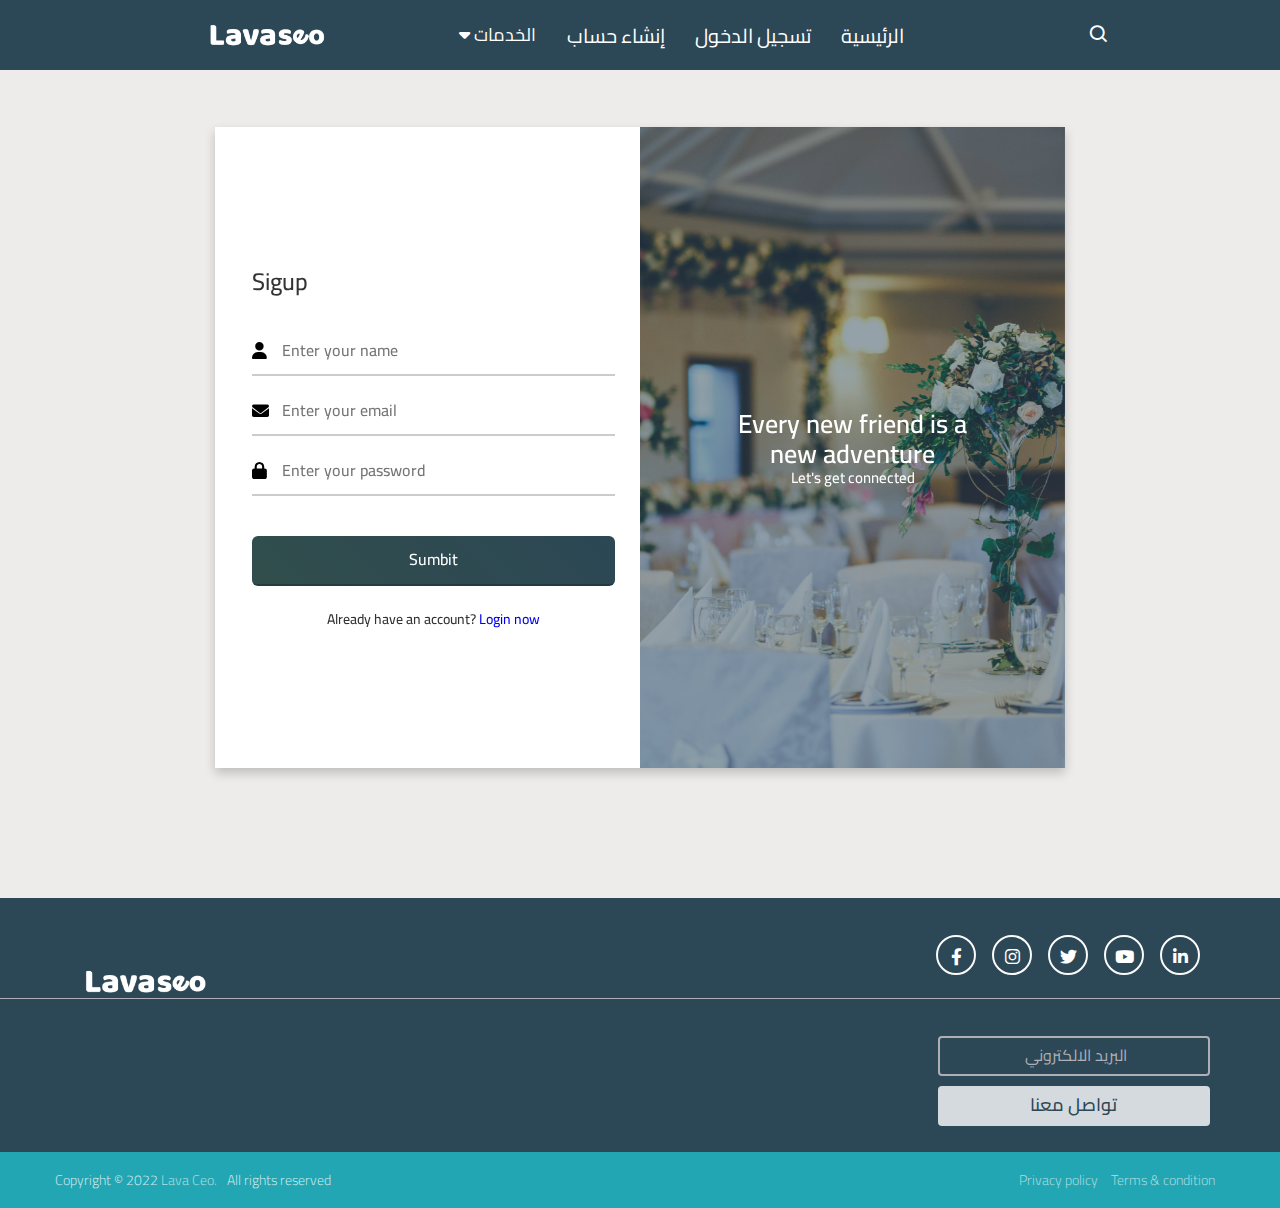
<file: signup.html>
<!DOCTYPE html>
<html lang="en">
<head>
  <meta charset="UTF-8">
  <meta http-equiv="X-UA-Compatible" content="IE=edge">
  <meta name="viewport" content="width=device-width, initial-scale=1.0">
  <title>Sign In</title>
  <link rel="stylesheet" href="css/signup.css">
  <link rel="stylesheet" href="css/normalize.css">
  <link rel="stylesheet" href="css/all.min.css">
  <link rel="preconnect" href="https://fonts.googleapis.com">
  <link rel="preconnect" href="https://fonts.gstatic.com" crossorigin>
  <link href="https://fonts.googleapis.com/css2?family=Cairo:wght@200;300;400;500;600;700;800;900&display=swap" rel="stylesheet">  
  <script defer src="js/scripts-signup.js"></script>
  <link href='https://unpkg.com/boxicons@2.1.1/css/boxicons.min.css' rel='stylesheet'>
</head>
<body>
  <!-- Start Header -->
  <nav>
    <div class="nav-bar" >
        <i  class='bx bx-menu sidebarOpen' ></i>
       <img class="logo" src="img/logo1.png" alt="">

        <div class="menu">
            <div class="logo-toggle">
              <img class="logo" src="img/logo1.png" alt="">
                <i id="x" class='bx bx-x siderbarClose'></i>
            </div>

            <ul dir="rtl" class="nav-links">
                <li><a href="index.html">الرئيسية</a></li>
                <li><a href="login.html">تسجيل الدخول</a></li>
                <li><a href="signup.html">إنشاء حساب</a></li>
                <div class="dropdown">
                  <button class="dropbtn">الخدمات
                    <i class="fa fa-caret-down"></i>
                  </button>
                  <div  class="dropdown-content">
                    <a href="sc1.html">قاعات</a>
                    <a href="sc1.html">فنادق</a>
                    <a href="sc1.html">كوافيرات</a>
                    <a href="sc1.html">كافيهات</a>
                  </div>
                </div>
              </div>
              </li>
              <div class="searchBox">
                <div class="searchToggle">
                 <i  class='bx bx-x cancel'></i>
                 <i class='bx bx-search search'></i>
                </div>
                 <div class="search-field">
                     <input type="text" placeholder="Search...">
                     <i  class='bx bx-search'></i>
                 </div>
             </div>
         </div>
     </div>
      </div>  
</nav>
</body>
  <!-- End Header -->
  <!-- Start Portfolio -->
  <div class="container">
    <input type="checkbox" id="flip">
    <div class="cover">
      <div class="front">
       <img src="img/Main1.jpg" alt="">
        <div class="text">
          <span class="text-1">Every new friend is a <br> new adventure</span>
          <span class="text-2">Let's get connected</span>
        </div>
      </div>
      <div class="back">
        <img class="backImg" src="img/Main1.jpg" alt="">
        <div class="text">
          <span class="text-1">Complete miles of journey <br> with one step</span>
          <span class="text-2">Let's get started</span>
        </div>
      </div>
    </div>
    <div class="forms">
        <div class="form-content">
          <div class="login-form">
            <div class="title">Sigup</div>
          <form action="#">
            <div class="input-boxes">
              <div class="input-box">
                <i class="fas fa-user"></i>
                <input type="text" placeholder="Enter your name" required>
              </div>
              <div class="input-box">
                <i class="fas fa-envelope"></i>
                <input type="text" placeholder="Enter your email" required>
              </div>
              <div class="input-box">
                <i class="fas fa-lock"></i>
                <input type="password" placeholder="Enter your password" required>
              </div>
              <div class="button input-box">
                <input type="submit" value="Sumbit">
              </div>
              <div class="text sign-up-text">Already have an account?<a href="login.html"> Login now </a></div>
            </div>
        </form>
      </div>
    </div>
    </div>
  </div>
   <!-- End Portfolio -->
   <!-- Start Footer -->
  <footer>
    <div class="content" id="contact">
      <div class="top">
        <div class="logo-details">
            <img style="max-width: 149px;" src="img/logo1.png" alt="">
        </div>
           <div class="media-icons">
          <a target="blank" href="https://www.facebook.com/"><i class="fab fa-facebook-f"></i></a>
          <a target="blank" href="https://www.instagram.com/"><i class="fab fa-instagram"></i></a>
          <a target="blank" href="https://twitter.com/"><i class="fab fa-twitter"></i></a>
          <a target="blank" href="https://www.youtube.com/"><i class="fab fa-youtube"></i></a>
          <a target="blank" href="https://www.linkedin.com"><i class="fab fa-linkedin-in"></i></a>          
        </div>
      </div>
      <div class="link-boxes">
      <!-- 
        
           <ul class="box">
         <li> <a class="link_name" href="#portfolio">أفضل الخطط</a></li> 
          
      </ul>
        <ul class="box">
          
          <li> <a class="link_name" href="#">الخدمات</a></li> 
         </ul>
        <ul class="box">
          
          <li> <a class="link_name" href="#">من نحن</a></li> 
       </ul>
        </ul> -->
        <ul class="box input-box">
          <li><input type="text" placeholder=" البريد الالكتروني"></li>
          <li><input type="button" value="تواصل معنا"></li>
        </ul>
      </div>
    </div>
    <div class="bottom-details">
      <div class="bottom_text">
        <span class="copyright_text">Copyright © 2022 <a href="#">Lava Ceo.</a>All rights reserved</span>
        <span class="policy_terms">
          <a href="#">Privacy policy</a>
          <a href="#">Terms & condition</a>
        </span>
      </div>
    </div>
  </footer>
   <!-- End Footer -->   
</body>
</html>
</file>
<file: style.css>
/* Start Variables*/
:root{
  --main-color: #10cab7;
  --secondary-color: #2c4755;
  --section-padding: 60px;
  --section-background: #f6f6f6;
  --body-color: #E4E9F7;
  --nav-color: #2c4755;
  --side-nav: #010718;
  --text-color: #FFF;
  --search-bar: #F2F2F2;
  --search-text: #010718;
}
/* End Variables*/
/* Start Global Rules*/
* {
    -webkit-box-sizing: border-box;
    -moz-box-sizing: border-box;
    box-sizing: border-box;
}
html {
scroll-behavior: smooth;
}
body{
  font-family: 'Cairo', sans-serif;
  height: 100vh;
  background-color: var(--body-color);
}
/* End Global Rules */

.container{
    padding: left 15px;
    padding: right 15px;
    margin-left: auto;
    margin-right: auto;   
}
/* Small */
@media (min-width: 768px) {
    .container {
      width: 750px;
    }
  }
  /* Medium */
  @media (min-width: 992px) {
    .container {
      width: 970px;
    }
  }
  /* Large */
  @media (min-width: 1200px) {
    .container {
      width: 1170px;
    }
}
/* End Global Rules */
/* Start Components */
.special-heading {
  cursor:pointer;
  color:  #446d6d70;
  font-size: 100px;
  text-align: center;
  font-weight: 800;
  letter-spacing: -3px;
  margin: 0 0;
  text-align: center;

}
.special-heading + p {
  cursor:pointer;
  margin: -1px 0 0;
  font-size: 20px;
  text-align: center;
  color:  #02020270;
  ;
}
@media (max-width: 767px) {
  .special-heading {
    font-size: 60px;
  }
  .special-heading + p {
    margin-top: -15px;
  }
}
/* End Components */
/* Start Header */
body.dark{
  --body-color: #18191A;
  --nav-color: #242526;
  --side-nav: #242526;
  --text-color: #CCC;
  --search-bar: #242526;
}

nav{
  /* position: fixed; */
  top: 0;
  left: 0;
  height: 70px;
  width: 100%;
  background-color: var(--nav-color);
  z-index: 100;
}

body.dark nav{
  border: 1px solid #393838;

}

nav .nav-bar{
  position: relative;
  height: 100%;
  max-width: 1000px;
  width: 100%;
  background-color: var(--nav-color);
  margin: 0 auto;
  padding: 0 30px;
  display: flex;
  align-items: center;
  justify-content: space-between;
}

nav .nav-bar .sidebarOpen{
  color: var(--text-color);
  font-size: 25px;
  padding: 5px;
  cursor: pointer;
  display: none;
}
.nav-bar .logo{
  margin-left: 27px;
  max-width: 142px;
  margin-top: 1px;
  margin-bottom: 0px;
}

.menu .logo-toggle{
  display: none;
}

.nav-bar .nav-links{
  display: flex;
  align-items: center;
  
}

.nav-bar .nav-links li{
  margin: 0 5px;
  list-style: none;
}

.nav-links li a{
  position: relative;
  font-size: 20px;
  font-weight: 400;
  color: var(--text-color);
  text-decoration: none;
  padding: 10px;
  
}

.nav-links li a::before{
  content: '';
  position: absolute;
  left: 50%;
  bottom: 0;
  transform: translateX(-50%);
  height: 6px;
  width: 6px;
  border-radius: 50%;
  background-color: var(--text-color);
  opacity: 0;
  transition: all 0.3s ease;
}

.nav-links li:hover a::before{
  opacity: 1;
}
/* start drop*/

.nav-links a {
  float: left;
  font-size: 20px;
  color: white;
  text-align: center;
  padding: 14px 16px;
  text-decoration: none;
}

.dropdown {
  float: left;
  overflow: hidden;
  
}

.dropdown .dropbtn {
  font-size: 18px;
  border: none;
  outline: none;
  color: white;
  padding: 22px 16px;
  background-color: inherit;
  margin: -11; /* Important for vertical align on mobile phones */
}

.nav-links a:hover, .dropdown:hover .dropbtn {
  background-color: #446d6d;
  
}

.dropdown-content {
  display: none;
  position: absolute;
  background-color: var(--nav-color);
  min-width: 134px;
  box-shadow: 0px 8px 16px 0px rgba(0,0,0,0.2);
  z-index: 1;
}

.dropdown-content a {
  text-align: center;
  font-size: 18px;
  float: none;
  color: white;
  padding: 12px 16px;
  text-decoration: none;
  display: block;
}

.dropdown-content a:hover {
  background-color: var(--nav-color);
  padding-left: 25px;

}


.dropdown:hover .dropdown-content {
  display: block;
} 
.dropdown-content a {
  border-bottom: .05px solid #fafafa1a;
  
}
/*end drop*/

.dark-light i,
.searchToggle i{
  position: absolut e;
  color: var(--text-color);
  font-size: 22px;
  cursor: pointer;
  transition: all 0.3s ease;
}

.dark-light i.sun{
  opacity: 0;
  pointer-events: none;
}

.dark-light.active i.sun{
  opacity: 1;
  pointer-events: auto;
}

.dark-light.active i.moon{
  opacity: 0;
  pointer-events: none;
}

.searchToggle i.cancel{
  opacity: 0;
  pointer-events: none;
}

.searchToggle.active i.cancel{
  opacity: 1;
  pointer-events: auto;
}

.searchToggle.active i.search{
  opacity: 0;
  pointer-events: none;
}

.searchBox{
  position: relative;

}

.searchBox .search-field{
  position: absolute;
  bottom: -85px;
  right: 5px;
  height: 50px;
  width: 300px;
  display: flex;
  align-items: center;
  background-color: var(--nav-color);
  padding: 3px;
  border-radius: 6px;
  box-shadow: 0 5px 5px rgba(0, 0, 0, 0.1);
  opacity: 0;
  pointer-events: none;
  transition: all 0.3s ease;
}

.searchToggle.active ~ .search-field{
  bottom: -74px;
  opacity: 1;
  pointer-events: auto;
}

.search-field::before{
  content: '';
  position: absolute;
  right: 14px;
  top: -4px;
  height: 12px;
  width: 12px;
  background-color: var(--nav-color);
  transform: rotate(-45deg);
  z-index: -1;
}

.search-field input{
  height: 100%;
  width: 100%;
  padding: 0 45px 0 15px;
  outline: none;
  border: none;
  border-radius: 4px;
  font-size: 14px;
  font-weight: 400;
  color: var(--search-text);
  background-color: var(--search-bar);
}

@media (max-width: 790px) {
  nav .nav-bar .sidebarOpen{
      display: block;
  }

  .menu{
      position: fixed;
      height: 100%;
      width: 320px;
      left: -100%;
      top: 0;
      padding: 20px;
      background-color: var(--side-nav);
      z-index: 100;
      transition: all 0.4s ease;
  }

  nav.active .menu{
      left: -0%;
  }

  nav.active .nav-bar .navLogo a{
      opacity: 0;
      transition: all 0.3s ease;
  }

  .menu .logo-toggle{
      display: block;
      width: 100%;
      display: flex;
      align-items: center;
      justify-content: space-between;
  }

  .logo-toggle .siderbarClose{
      color: var(--text-color);
      font-size: 24px;
      cursor: pointer;
  }

  .nav-bar .nav-links{
      flex-direction: column;
      padding-top: 30px;
  }

  .nav-links li a{
      display: block;
      margin-top: 20px;
  }
}
/* End header */
/* Star Main */
.img{
  background: url(img/Main1.jpg);
  width: 100%;
  height: 100vh;
  background-size: cover;
  background-position: center;
  position: relative;
}

.img::before{
  content: '';
  position: absolute;
  height: 100%;
  width: 100%;
  background: rgba(0, 0, 0, 0.4);
}
@media(max-width: 767px){
  .img {
    height: 97vh;
    background-size: 320%;
    background-position: center;
  }
}
.center{
  cursor:pointer;
  position: absolute;
  top: 52%;
  left: 50%;
  transform: translate(-50%, -50%);
  width: 100%;
  padding: 0 20px;
  text-align: center;
}
.center .title{
  color: #fff;
  font-size: 55px;
  font-weight: 600;
}
.center .sub_title{
  color: #fff;
  font-size: 52px;
  font-weight: 600;
}
.center .btns {
  margin-top: 20px;
  color: white;
  text-decoration: none;
}
.center .btns a{
  margin-top: 20px;
  color: white;
  text-decoration: none;
}
.center .btns button{
  height: 55px;
  width: 170px;
  border-radius: 5px;
  border: none;
  margin: 0 10px;
  border: 2px solid white;
  font-size: 20px;
  font-weight: 500;
  padding: 0 10px;
  cursor: pointer;
  outline: none;
  transition: all 0.3s ease;
}
.center .btns button:first-child{
  color: #fff;
  background: none;
}
.btns button:first-child:hover{
  background: var(--nav-color);
  color: black;
}

.center .btns button:last-child{
  background: white;
  color: black;
}
/* End Main */


/* Start Portfolio */
.portfolio {
padding-top: var(--section-padding);
padding-bottom: var(--section-padding);
background-color: var(--section-background);
}
.portfolio .portfolio-content {
cursor:pointer;
display: grid;
grid-template-columns: repeat(auto-fill,minmax(300px, 1fr));
grid-gap: 30px;
margin-top: 80px;
}
.portfolio .portfolio-content .card {
  cursor:pointer;
  background-color: white;  
  border-radius: 15px 15px 0 0;
  box-shadow: 0 5px 10px rgba(0,0,0,0.2)

}
.portfolio .portfolio-content .card:active{
  transform: scale(0.95);
  color: (var(--main-color));
}
.portfolio .portfolio-content .card img {
  cursor:pointer;
  max-width: 100%;
  border-radius: 15px;
}
.portfolio .portfolio-content .card .info {
  cursor:pointer;
  padding: 20px;
}
.portfolio .portfolio-content .card .info h3 {
  cursor:pointer;
  margin: 0;
}
.portfolio .portfolio-content .card .info p {
cursor:pointer;
color: #777;
line-height: 1.6;
margin-bottom: 0;
}
/* End Portfolio */
/* Start Gallery */
.gallery {
  padding-top: var(--main-padding-top);
  padding-bottom: var(--main-padding-bottom);
  position: relative;
  
}
.gallery h2{
  cursor:pointer;
  color:  #446d6d70;
  font-size: 100px;
  text-align: center;
  font-weight: 800;
  letter-spacing: -3px;
  margin: 0 0;
  text-align: center;
  margin-bottom: 50px;
  margin-top: 30px;


}
.gallery .container {
  display: grid;
  grid-template-columns: repeat(auto-fill, minmax(300px, 1fr));
  gap: 40px;
  margin-bottom: 50px;
}
.gallery .box {
  padding: 15px;
  background-color: white;
  box-shadow: 0px 12px 20px 0px rgb(0 0 0 / 13%), 0px 2px 4px 0px rgb(0 0 0 / 12%);
}
.gallery .box .image {
  position: relative;
  overflow: hidden;
}
.gallery .box .image::before {
  content: "";
  position: absolute;
  top: 50%;
  left: 50%;
  transform: translate(-50%, -50%);
  background-color: rgb(255 255 255 / 20%);
  width: 0;
  height: 0;
  opacity: 0;
  z-index: 2;
}
.gallery .box .image:hover::before {
  animation: flashing 0.7s;
}
.gallery .box img {
  max-width: 100%;
  transition: var(--main-transition);
}
/* movement */
.gallery .box .image:hover img {
  transform: rotate(5deg) scale(1.1);
  transition: 0.8s;
}
/* cinter Gallery */

.gallery .box .image1 {
  position: relative;
  overflow: hidden;
}
.gallery .box .image1::before {
  content: "";
  position: absolute;
  top: 50%;
  left: 50%;
  transform: translate(-50%, -50%);
  background-color: rgb(255 255 255 / 20%);
  width: 0;
  height: 0;
  opacity: 0;
  z-index: 2;
}
.gallery .box .image1:hover::before {
  animation: flashing 0.7s;
}
/* movememt2 */
.gallery .box .image1:hover img {
  transform: rotate(-5deg) scale(1.1);
  transition: 0.8s;
}
/* End Gallery */
/*Start Footer*/

body{
  min-height: 100vh;
  width: 100%;
  background: #EEECEB;
}
footer{
  position: relative;
  background: var(--secondary-color);
  width: 100%;
  bottom: 0;
  left: 0;
}
footer::before{
  content: '';
  position: absolute;
  left: 0;
  top: 100px;
  height: 1px;
  width: 100%;
  background: #AFAFB6;
}
footer .content{
  max-width: 1250px;
  margin: auto;
  padding: 0px 0px 0px 0px;
}
footer .content .top{
  display: flex;
  align-items: center;
  justify-content: space-between;
  margin-bottom: 50px;
}
.content .top .logo-details{
  color: #fff;
  font-size: 30px;
  height: 29px;
    margin-top: 37px;
    margin-left: 57px;
}
@media (max-width: 767px) {
.content .top .logo-details img {
  max-width: 152px;
  padding-bottom: 11px;
}
}
.content .top .media-icons{
  display: flex;
  margin-top: 37px;
  margin-right: 57px
}
.content .top .media-icons a{
  height: 40px;
  width: 40px;
  margin: 0 8px;
  border-radius: 50%;
  text-align: center;
  line-height: 40px;
  color: #fff;
  font-size: 17px;
  text-decoration: none;
  transition: all 0.4s ease;
}
footer .content .media-icons a{
  font-size: 16px;
  height: 45px;
  width: 45px;
  display: inline-block;
  text-align: center;
  line-height: 43px;
  border-radius: 5px;
  border: 2px solid #fafafa;
  margin: 30px 5px 0 0;
  transition: all 0.3s ease;
}
.content .media-icons a:hover{
  border-color: #eb2f06;
}
footer .content .link-boxes{
  width: 100%;
  display: flex;
  justify-content: space-between;
}
footer .content .link-boxes .box{
  list-style: none;
  width: 25%;
  margin-left: auto;
  margin-top: 0px;

}
.content .link-boxes .box .link_name {
text-decoration: none;
color: #fff;
font-size: 18px;
font-weight: 500;
padding: 0px 0px;
border-radius: 5px;
transition: all 0.3s ease;
}
.content .link-boxes .box .link_name:hover{
  background: #fff;
  color: black;
  text-decoration: none;

}
.link-boxes .box .link_name::before{
  content: '';
  position: absolute;
  left: 25px;
  bottom: -2px;
  height: 2px;
  width: 35px;
  background: #fff;
}
.content .link-boxes .box li{
  margin: 6px 0;
  list-style: none;
}
.content .link-boxes .box li a{
  color: #fff;
  font-size: 14px;
  font-weight: 400;
  text-decoration: none;
  opacity: 0.8;
  transition: all 0.4s ease
}
.content .link-boxes .box li a:hover{
  opacity: 1;
  text-decoration: underline;
}
.content .link-boxes .input-box{
  margin-right: 55px;
}
@media (max-width: 767px){
.content .link-boxes .input-box {
    width: 50%;
    max-height: 0px;
    margin-left: 29px;
    margin-bottom: 97px;
}
}
.link-boxes .input-box input{
  height: 40px;
  width: calc(100% + 0px);
  outline: none;
  border: 2px solid #AFAFB6;
  background: var(--secondary-color);
  border-radius: 4px;
  padding: 0 15px;
  font-size: 15px;
  color: #fff;
  margin-top: 5px;
  text-align: center;
}
.link-boxes .input-box input::placeholder{
  color: #AFAFB6;
  font-size: 16px;
}
.link-boxes .input-box input[type="button"]{
  background: #fff;
  color: var(--secondary-color);
  border: none;
  font-size: 18px;
  font-weight: 500;
  margin: 4px 0;
  opacity: 0.8;
  cursor: pointer;
  transition: all 0.4s ease;
}
.input-box input[type="button"]:hover{
  opacity: 1;
}
footer .bottom-details{
  width: 100%;
  background: #22a6b3;
}
footer .bottom-details .bottom_text{
  max-width: 1250px;
  margin: auto;
  padding: 20px 40px;
  display: flex;
  justify-content: space-between;
}
.bottom-details .bottom_text span,
.bottom-details .bottom_text a{
  font-size: 14px;
  font-weight: 300;
  color: #fff;
  opacity: 0.8;
  text-decoration: none;
}
.bottom-details .bottom_text a:hover{
  opacity: 1;
  text-decoration: underline;
}
.bottom-details .bottom_text a{
  margin-right: 10px;
}
@media (max-width: 900px) {
  footer .content .link-boxes{
    flex-wrap: wrap;
  }
  footer .content .link-boxes .input-box{
 background: #fff;
  color: black;
  }
}
@media (max-width: 700px){
  footer{
    position: relative;
  }
.content .top .logo-details img {
    max-width: 109px;
    
  }
#logofooter {
  max-width: 19px;
}
  .content .top .media-icons a{
    height: 35px;
    width: 35px;
    font-size: 14px;
    line-height: 35px;
  }
  footer .content .link-boxes .box{
    width: calc(100% / 3 - 10px);
  }
  footer .content .link-boxes .input-box{
    width: 60%;
  }
  .bottom-details .bottom_text span,
  .bottom-details .bottom_text a{
    font-size: 12px;
  }
}
@media (max-width: 520px){
  footer::before{
    top: 145px;
  }
  footer .content .top{
    flex-direction: column;
  }
  .content .top .med ia-icons a{
    height: 35px;
    width: 35px;
    font-size: 14px;
    line-height: 35px;
  }
 
  footer .content .link-boxes .input-box{
    width: 100%;
    margin-top: -29px;
    margin-bottom: 120px;
}
  }
  @media (max-width: 520px){
    .content .top .media-icons{
      top: 145px;
      margin-top: 26px;
      margin-right: 13px;
    }
  }
  @media (max-width: 520px){
footer .content .link-boxes .input-box {
    width: 96%;
    margin-top: -29px;
    margin-bottom: 120px;
    margin-right: -7px;
    margin-left: -18px;
}
}
@media (max-width: 520px){
  .content .top .logo-details img {
    max-width: 192px;
    margin-top: -4px;
    margin-right: 67px;
  }
  }
  @media (max-width: 520px){
    .dropdown-content {
      background-color: #0000ff00;
   

      
    }
  }
/*end Footer*/
</file>
<file: css/Checkout.css>
/* Start Variables*/
:root{
  --main-color: #10cab7;
  --secondary-color: #2c4755;
  --section-padding: 60px;
  --section-background: #f6f6f6;
  --body-color: #E4E9F7;
  --nav-color: #2c4755;
  --side-nav: #010718;
  --text-color: #FFF;
  --search-bar: #F2F2F2;
  --search-text: #010718;
}
/* End Variables*/
/* Start Global Rules*/
* {
    -webkit-box-sizing: border-box;
    -moz-box-sizing: border-box;
    box-sizing: border-box;
}
html {
scroll-behavior: smooth;
}
body{
  font-family: 'Cairo', sans-serif;
  height: 100vh;
  background-color: var(--body-color);
}
/* End Global Rules */
  
  .container{
      padding: left 15px;
      padding: right 15px;
      margin-left: auto;
      margin-right: auto;   
  }
  /* Small */
  @media (min-width: 768px) {
      .container {
        width: 750px;
      }
    }
    /* Medium */
    @media (min-width: 992px) {
      .container {
        width: 970px;
      }
    }
    /* Large */
    @media (min-width: 1200px) {
      .container {
        width: 1170px;
      }
  }
  /* End Global Rules */
  /* Start Components */
  .special-heading {
    color:  #446d6d70;
  
    font-size: 100px;
    text-align: center;
    font-weight: 800;
    letter-spacing: -3px;
    margin: 0 0;
    text-align: center;
  
  }
  .special-heading + p {
    margin: -1px 0 0;
    font-size: 20px;
    text-align: center;
    color:  #02020270;
    ;
  }
  @media (max-width: 767px) {
    .special-heading {
      font-size: 60px;
    }
    .special-heading + p {
      margin-top: -15px;
    }
  }
  /* End Components */
/* Start Header */
body.dark{
  --body-color: #18191A;
  --nav-color: #242526;
  --side-nav: #242526;
  --text-color: #CCC;
  --search-bar: #242526;
}

nav{
  position: fixed;
  top: 0;
  left: 0;
  height: 70px;
  width: 100%;
  background-color: var(--nav-color);
  z-index: 100;
}

body.dark nav{
  border: 1px solid #393838;

}

nav .nav-bar{
  position: relative;
  height: 100%;
  max-width: 1000px;
  width: 100%;
  background-color: var(--nav-color);
  margin: 0 auto;
  padding: 0 30px;
  display: flex;
  align-items: center;
  justify-content: space-between;
}

nav .nav-bar .sidebarOpen{
  color: var(--text-color);
  font-size: 25px;
  padding: 5px;
  cursor: pointer;
  display: none;
}
.nav-bar .logo{
  margin-left: 27px;
  max-width: 142px;
  margin-top: 1px;
  margin-bottom: 0px;
}

.menu .logo-toggle{
  display: none;
}

.nav-bar .nav-links{
  display: flex;
  align-items: center;
  
}

.nav-bar .nav-links li{
  margin: 0 5px;
  list-style: none;
}

.nav-links li a{
  position: relative;
  font-size: 20px;
  font-weight: 400;
  color: var(--text-color);
  text-decoration: none;
  padding: 10px;
  
}

.nav-links li a::before{
  content: '';
  position: absolute;
  left: 50%;
  bottom: 0;
  transform: translateX(-50%);
  height: 6px;
  width: 6px;
  border-radius: 50%;
  background-color: var(--text-color);
  opacity: 0;
  transition: all 0.3s ease;
}

.nav-links li:hover a::before{
  opacity: 1;
}
/* start drop*/

.nav-links a {
  float: left;
  font-size: 20px;
  color: white;
  text-align: center;
  padding: 14px 16px;
  text-decoration: none;
}

.dropdown {
  float: left;
  overflow: hidden;
  
}

.dropdown .dropbtn {
  font-size: 18px;
  border: none;
  outline: none;
  color: white;
  padding: 22px 16px;
  background-color: inherit;
  margin: -11; /* Important for vertical align on mobile phones */
}

.nav-links a:hover, .dropdown:hover .dropbtn {
  background-color: #446d6d;
  
}

.dropdown-content {
  display: none;
  position: absolute;
  background-color: var(--nav-color);
  min-width: 134px;
  box-shadow: 0px 8px 16px 0px rgba(0,0,0,0.2);
  z-index: 1;
}

.dropdown-content a {
  text-align: center;
  font-size: 18px;
  float: none;
  color: white;
  padding: 12px 16px;
  text-decoration: none;
  display: block;
}

.dropdown-content a:hover {
  background-color: var(--nav-color);
  padding-left: 25px;

}


.dropdown:hover .dropdown-content {
  display: block;
} 
.dropdown-content a {
  border-bottom: .05px solid #fafafa1a;
  
}
/*end drop*/

.dark-light i,
.searchToggle i{
  position: absolut e;
  color: var(--text-color);
  font-size: 22px;
  cursor: pointer;
  transition: all 0.3s ease;
}

.dark-light i.sun{
  opacity: 0;
  pointer-events: none;
}

.dark-light.active i.sun{
  opacity: 1;
  pointer-events: auto;
}

.dark-light.active i.moon{
  opacity: 0;
  pointer-events: none;
}

.searchToggle i.cancel{
  opacity: 0;
  pointer-events: none;
}

.searchToggle.active i.cancel{
  opacity: 1;
  pointer-events: auto;
}

.searchToggle.active i.search{
  opacity: 0;
  pointer-events: none;
}

.searchBox{
  position: relative;

}

.searchBox .search-field{
  position: absolute;
  bottom: -85px;
  right: 5px;
  height: 50px;
  width: 300px;
  display: flex;
  align-items: center;
  background-color: var(--nav-color);
  padding: 3px;
  border-radius: 6px;
  box-shadow: 0 5px 5px rgba(0, 0, 0, 0.1);
  opacity: 0;
  pointer-events: none;
  transition: all 0.3s ease;
}

.searchToggle.active ~ .search-field{
  bottom: -74px;
  opacity: 1;
  pointer-events: auto;
}

.search-field::before{
  content: '';
  position: absolute;
  right: 14px;
  top: -4px;
  height: 12px;
  width: 12px;
  background-color: var(--nav-color);
  transform: rotate(-45deg);
  z-index: -1;
}

.search-field input{
  height: 100%;
  width: 100%;
  padding: 0 45px 0 15px;
  outline: none;
  border: none;
  border-radius: 4px;
  font-size: 14px;
  font-weight: 400;
  color: var(--search-text);
  background-color: var(--search-bar);
}

@media (max-width: 790px) {
  nav .nav-bar .sidebarOpen{
      display: block;
  }

  .menu{
      position: fixed;
      height: 100%;
      width: 320px;
      left: -100%;
      top: 0;
      padding: 20px;
      background-color: var(--side-nav);
      z-index: 100;
      transition: all 0.4s ease;
  }

  nav.active .menu{
      left: -0%;
  }

  nav.active .nav-bar .navLogo a{
      opacity: 0;
      transition: all 0.3s ease;
  }

  .menu .logo-toggle{
      display: block;
      width: 100%;
      display: flex;
      align-items: center;
      justify-content: space-between;
  }

  .logo-toggle .siderbarClose{
      color: var(--text-color);
      font-size: 24px;
      cursor: pointer;
  }

  .nav-bar .nav-links{
      flex-direction: column;
      padding-top: 30px;
  }

  .nav-links li a{
      display: block;
      margin-top: 20px;
  }
}
/* End header */
  

  /* Start Portfolio */
  .row {
    display: -ms-flexbox; 
    display: flex;
    -ms-flex-wrap: wrap;
    flex-wrap: wrap;
    margin: 0 -16px;
  }
  
  .col-25 {
    -ms-flex: 25%; 
    flex: 25%;
  }
  
  .col-50 {
    -ms-flex: 50%; 
    flex: 50%;
  }
  
  .col-75 {
    -ms-flex: 75%; 
    flex: 75%;
  }
  
  .col-25,
  .col-50,
  .col-75 {
    padding: 0 16px;
  }
  
  .container {
    background-color: #f2f2f2;
    padding: 5px 20px 15px 20px;
    border: 1px solid lightgrey;
    border-radius: 3px;
    margin-top: 160px;
    margin-bottom: 176px;
}
  
  
  input[type=text] {
    width: 100%;
    margin-bottom: 20px;
    padding: 12px;
    border: 1px solid #ccc;
    border-radius: 3px;
  }
  
  label {
    margin-bottom: 10px;
    display: block;
  }
  
  .icon-container {
    margin-bottom: 20px;
    padding: 7px 0;
    font-size: 24px;
  }
  
  .btn {
    background-color: #04AA6D;
    color: white;
    padding: 12px;
    margin: 10px 0;
    border: none;
    width: 100%;
    border-radius: 3px;
    cursor: pointer;
    font-size: 17px;
  }
  
  .btn:hover {
    background-color: #45a049;
  }
  
  span.price {
    float: right;
    color: grey;
  }
  
  @media (max-width: 800px) {
    .row {
      flex-direction: column-reverse;
    }
    .col-25 {
      margin-bottom: 20px;
    }
  }
  
  /* End Portfolio */
  /*Start Footer*/

body{
  min-height: 100vh;
  width: 100%;
  background: #EEECEB;
}
footer{
  position: relative;
  background: var(--secondary-color);
  width: 100%;
  bottom: 0;
  left: 0;
}
footer::before{
  content: '';
  position: absolute;
  left: 0;
  top: 100px;
  height: 1px;
  width: 100%;
  background: #AFAFB6;
}
footer .content{
  max-width: 1250px;
  margin: auto;
  padding: 0px 0px 0px 0px;
}
footer .content .top{
  display: flex;
  align-items: center;
  justify-content: space-between;
  margin-bottom: 50px;
}
.content .top .logo-details{
  color: #fff;
  font-size: 30px;
  height: 29px;
    margin-top: 37px;
    margin-left: 57px;
}
@media (max-width: 767px) {
.content .top .logo-details img {
  max-width: 152px;
  padding-bottom: 11px;
}
}
.content .top .media-icons{
  display: flex;
  margin-top: 37px;
  margin-right: 57px
}
.content .top .media-icons a{
  height: 40px;
  width: 40px;
  margin: 0 8px;
  border-radius: 50%;
  text-align: center;
  line-height: 40px;
  color: #fff;
  font-size: 17px;
  text-decoration: none;
  transition: all 0.4s ease;
}
footer .content .media-icons a{
  font-size: 16px;
  height: 45px;
  width: 45px;
  display: inline-block;
  text-align: center;
  line-height: 43px;
  border-radius: 5px;
  border: 2px solid #fafafa;
  margin: 30px 5px 0 0;
  transition: all 0.3s ease;
}
.content .media-icons a:hover{
  border-color: #eb2f06;
}
footer .content .link-boxes{
  width: 100%;
  display: flex;
  justify-content: space-between;
}
footer .content .link-boxes .box{
  list-style: none;
  width: 25%;
  margin-left: auto;
  margin-top: 0px;

}
.content .link-boxes .box .link_name {
text-decoration: none;
color: #fff;
font-size: 18px;
font-weight: 500;
padding: 0px 0px;
border-radius: 5px;
transition: all 0.3s ease;
}
.content .link-boxes .box .link_name:hover{
  background: #fff;
  color: black;
  text-decoration: none;

}
.link-boxes .box .link_name::before{
  content: '';
  position: absolute;
  left: 25px;
  bottom: -2px;
  height: 2px;
  width: 35px;
  background: #fff;
}
.content .link-boxes .box li{
  margin: 6px 0;
  list-style: none;
}
.content .link-boxes .box li a{
  color: #fff;
  font-size: 14px;
  font-weight: 400;
  text-decoration: none;
  opacity: 0.8;
  transition: all 0.4s ease
}
.content .link-boxes .box li a:hover{
  opacity: 1;
  text-decoration: underline;
}
.content .link-boxes .input-box{
  margin-right: 55px;
}
@media (max-width: 767px){
.content .link-boxes .input-box {
    width: 50%;
    max-height: 0px;
    margin-left: 29px;
    margin-bottom: 97px;
}
}
.link-boxes .input-box input{
  height: 40px;
  width: calc(100% + 0px);
  outline: none;
  border: 2px solid #AFAFB6;
  background: var(--secondary-color);
  border-radius: 4px;
  padding: 0 15px;
  font-size: 15px;
  color: #fff;
  margin-top: 5px;
  text-align: center;
}
.link-boxes .input-box input::placeholder{
  color: #AFAFB6;
  font-size: 16px;
}
.link-boxes .input-box input[type="button"]{
  background: #fff;
  color: var(--secondary-color);
  border: none;
  font-size: 18px;
  font-weight: 500;
  margin: 4px 0;
  opacity: 0.8;
  cursor: pointer;
  transition: all 0.4s ease;
}
.input-box input[type="button"]:hover{
  opacity: 1;
}
footer .bottom-details{
  width: 100%;
  background: #22a6b3;
}
footer .bottom-details .bottom_text{
  max-width: 1250px;
  margin: auto;
  padding: 20px 40px;
  display: flex;
  justify-content: space-between;
}
.bottom-details .bottom_text span,
.bottom-details .bottom_text a{
  font-size: 14px;
  font-weight: 300;
  color: #fff;
  opacity: 0.8;
  text-decoration: none;
}
.bottom-details .bottom_text a:hover{
  opacity: 1;
  text-decoration: underline;
}
.bottom-details .bottom_text a{
  margin-right: 10px;
}
@media (max-width: 900px) {
  footer .content .link-boxes{
    flex-wrap: wrap;
  }
  footer .content .link-boxes .input-box{
 background: #fff;
  color: black;
  }
}
@media (max-width: 700px){
  footer{
    position: relative;
  }
.content .top .logo-details img {
    max-width: 109px;
    
  }
#logofooter {
  max-width: 19px;
}
  .content .top .media-icons a{
    height: 35px;
    width: 35px;
    font-size: 14px;
    line-height: 35px;
  }
  footer .content .link-boxes .box{
    width: calc(100% / 3 - 10px);
  }
  footer .content .link-boxes .input-box{
    width: 60%;
  }
  .bottom-details .bottom_text span,
  .bottom-details .bottom_text a{
    font-size: 12px;
  }
}
@media (max-width: 520px){
  footer::before{
    top: 145px;
  }
  footer .content .top{
    flex-direction: column;
  }
  .content .top .med ia-icons a{
    height: 35px;
    width: 35px;
    font-size: 14px;
    line-height: 35px;
  }
 
  footer .content .link-boxes .input-box{
    width: 100%;
    margin-top: -29px;
    margin-bottom: 120px;
}
  }
  @media (max-width: 520px){
    .content .top .media-icons{
      top: 145px;
      margin-top: 26px;
      margin-right: 13px;
    }
  }
  @media (max-width: 520px){
footer .content .link-boxes .input-box {
    width: 100%;
    margin-top: -29px;
    margin-bottom: 120px;
    margin-right: 14px;
    margin-left: -18px;
}
}
@media (max-width: 520px){
  .content .top .logo-details img {
    max-width: 192px;
    margin-top: -4px;
    margin-right: 67px;
  }
  }
  @media (max-width: 520px){
    .dropdown-content {
      background-color: #0000ff00;
   

      
    }
  }
/*end Footer*/
</file>
<file: css/hall-show.css>
/* Start Variables*/
:root{
  --main-color: #10cab7;
  --secondary-color: #2c4755;
  --section-padding: 60px;
  --section-background: #f6f6f6;
  --body-color: #E4E9F7;
  --nav-color: #2c4755;
  --side-nav: #010718;
  --text-color: #FFF;
  --search-bar: #F2F2F2;
  --search-text: #010718;
}
/* End Variables*/
/* Start Global Rules*/
* {
    -webkit-box-sizing: border-box;
    -moz-box-sizing: border-box;
    box-sizing: border-box;
}
html {
scroll-behavior: smooth;
}
body{
  font-family: 'Cairo', sans-serif;
  height: 100vh;
  background-color: var(--body-color);
}
/* End Global Rules */

.container{
    padding: left 15px;
    padding: right 15px;
    margin-left: auto;
    margin-right: auto;   
}
/* Small */
@media (min-width: 768px) {
    .container {
      width: 750px;
    }
  }
  /* Medium */
  @media (min-width: 992px) {
    .container {
      width: 970px;
    }
  }
  /* Large */
  @media (min-width: 1200px) {
    .container {
      width: 1170px;
    }
}
/* End Global Rules */
/* Start Components */
.special-heading {
  cursor:pointer;
  color:  #446d6d70;
  font-size: 100px;
  text-align: center;
  font-weight: 800;
  letter-spacing: -3px;
  margin: 0 0;
  text-align: center;

}
.special-heading + p {
  cursor:pointer;
  margin: -1px 0 0;
  font-size: 20px;
  text-align: center;
  color:  #02020270;
  ;
}
@media (max-width: 767px) {
  .special-heading {
    font-size: 60px;
  }
  .special-heading + p {
    margin-top: -15px;
  }
}
/* End Components */
/* Start Header */
body.dark{
  --body-color: #18191A;
  --nav-color: #242526;
  --side-nav: #242526;
  --text-color: #CCC;
  --search-bar: #242526;
}

nav{
  position: fixed;
  top: 0;
  left: 0;
  height: 70px;
  width: 100%;
  background-color: var(--nav-color);
  z-index: 100;
  direction: ltr;
}

body.dark nav{
  border: 1px solid #393838;

}

nav .nav-bar{
  position: relative;
  height: 100%;
  max-width: 1000px;
  width: 100%;
  background-color: var(--nav-color);
  margin: 0 auto;
  padding: 0 30px;
  display: flex;
  align-items: center;
  justify-content: space-between;
  
}

nav .nav-bar .sidebarOpen{
  color: var(--text-color);
  font-size: 25px;
  padding: 5px;
  cursor: pointer;
  display: none;
}
.nav-bar .logo{
  margin-left: 27px;
  max-width: 142px;
  margin-top: 1px;
  margin-bottom: 0px;
}

.menu .logo-toggle{
  display: none;
}

.nav-bar .nav-links{
  display: flex;
  align-items: center;
  
}

.nav-bar .nav-links li{
  margin: 0 5px;
  list-style: none;
}

.nav-links li a{
  position: relative;
  font-size: 20px;
  font-weight: 400;
  color: var(--text-color);
  text-decoration: none;
  padding: 10px;
  
}

.nav-links li a::before{
  content: '';
  position: absolute;
  left: 50%;
  bottom: 0;
  transform: translateX(-50%);
  height: 6px;
  width: 6px;
  border-radius: 50%;
  background-color: var(--text-color);
  opacity: 0;
  transition: all 0.3s ease;
}

.nav-links li:hover a::before{
  opacity: 1;
}
/* start drop*/

.nav-links a {
  float: left;
  font-size: 20px;
  color: white;
  text-align: center;
  padding: 14px 16px;
  text-decoration: none;
}

.dropdown {
  float: left;
  overflow: hidden;
  font-family: 'Cairo';

  
}

.dropdown .dropbtn {
  font-size: 18px;
  border: none;
  outline: none;
  color: white;
  padding: 22px 16px;
  background-color: inherit;
  margin: -11; /* Important for vertical align on mobile phones */
}

.nav-links a:hover, .dropdown:hover .dropbtn {
  background-color: #446d6d;
  
}

.dropdown-content {
  display: none;
  position: absolute;
  background-color: var(--nav-color);
  min-width: 134px;
  box-shadow: 0px 8px 16px 0px rgba(0,0,0,0.2);
  z-index: 1;
}

.dropdown-content a {
  text-align: center;
  font-size: 18px;
  float: none;
  color: white;
  padding: 12px 16px;
  text-decoration: none;
  display: block;
}

.dropdown-content a:hover {
  background-color: var(--nav-color);
  padding-left: 25px;

}


.dropdown:hover .dropdown-content {
  display: block;
} 
.dropdown-content a {
  border-bottom: .05px solid #fafafa1a;
  
}
/*end drop*/

.dark-light i,
.searchToggle i{
  position: absolut e;
  color: var(--text-color);
  font-size: 22px;
  cursor: pointer;
  transition: all 0.3s ease;
}

.dark-light i.sun{
  opacity: 0;
  pointer-events: none;
}

.dark-light.active i.sun{
  opacity: 1;
  pointer-events: auto;
}

.dark-light.active i.moon{
  opacity: 0;
  pointer-events: none;
}

.searchToggle i.cancel{
  opacity: 0;
  pointer-events: none;
}

.searchToggle.active i.cancel{
  opacity: 1;
  pointer-events: auto;
}

.searchToggle.active i.search{
  opacity: 0;
  pointer-events: none;
}

.searchBox{
  position: relative;

}

.searchBox .search-field{
  position: absolute;
  bottom: -85px;
  right: 5px;
  height: 50px;
  width: 300px;
  display: flex;
  align-items: center;
  background-color: var(--nav-color);
  padding: 3px;
  border-radius: 6px;
  box-shadow: 0 5px 5px rgba(0, 0, 0, 0.1);
  opacity: 0;
  pointer-events: none;
  transition: all 0.3s ease;
}

.searchToggle.active ~ .search-field{
  bottom: -74px;
  opacity: 1;
  pointer-events: auto;
}

.search-field::before{
  content: '';
  position: absolute;
  right: 14px;
  top: -4px;
  height: 12px;
  width: 12px;
  background-color: var(--nav-color);
  transform: rotate(-45deg);
  z-index: -1;
}

.search-field input{
  height: 100%;
  width: 100%;
  padding: 0 45px 0 15px;
  outline: none;
  border: none;
  border-radius: 4px;
  font-size: 14px;
  font-weight: 400;
  color: var(--search-text);
  background-color: var(--search-bar);
}

@media (max-width: 790px) {
  nav .nav-bar .sidebarOpen{
      display: block;
      
  }

  .menu{
      position: fixed;
      height: 100%;
      width: 320px;
      left: -100%;
      top: 0;
      padding: 20px;
      background-color: var(--side-nav);
      z-index: 100;
      transition: all 0.4s ease;
  }

  nav.active .menu{
      left: -0%;
  }

  nav.active .nav-bar .navLogo a{
      opacity: 0;
      transition: all 0.3s ease;
  }

  .menu .logo-toggle{
      display: block;
      width: 100%;
      display: flex;
      align-items: center;
      justify-content: space-between;
  }

  .logo-toggle .siderbarClose{
      color: var(--text-color);
      font-size: 24px;
      cursor: pointer;
  }

  .nav-bar .nav-links{
      flex-direction: column;
      padding-top: 30px;
  }

  .nav-links li a{
      display: block;
      margin-top: 20px;
  }
}
/* End header */
/* start main */


.card-wrapper{
  max-width: 1500px;
  margin: 100px auto;
  margin-bottom: 150px;


}
img{
  width: 100%;
  display: block;
}
.img-display{
  overflow: hidden;
}
.img-showcase{
  display: flex;
  width: 100%;
  transition: all 0.5s ease;
}
.img-showcase img{
  min-width: 100%;
}
.img-select{
  display: flex;
}
.img-item{
  margin: 0.3rem;
}
.img-item:nth-child(1),
.img-item:nth-child(2),
.img-item:nth-child(3){
  margin-right: 0;
}
.img-item:hover{
  opacity: 0.8;
}
.product-content{
  padding: 2rem 1rem;
}
.product-title{
  font-size: 3rem;
  text-transform: capitalize;
  font-weight: 700;
  position: relative;
  color: #12263a;
  margin: 1rem 0;
}
.product-title::after{
  display: none;
  content: "";
  position: absolute;
  left: 0;
  bottom: 0;
  height: 4px;
  width: 80px;
  background: #12263a;
}
.product-link{
  text-decoration: none;
  text-transform: uppercase;
  font-weight: 400;
  font-size: 0.9rem;
  display: inline-block;
  margin-bottom: 0.5rem;
  background: #256eff;
  color: #fff;
  padding: 0 0.3rem;
  transition: all 0.5s ease;
  border-radius: 5px;
}
.product-link:hover{
  opacity: 0.9;
}
.product-rating{
  color: #ffc107;
}
.product-rating span{
  font-weight: 600;
  color: #252525;
}
.product-price{
  margin: 1rem 0;
  font-size: 1rem;
  font-weight: 700;
}
.product-price span{
  font-weight: 400;
}
.last-price span{
  color: #f64749;
  text-decoration: line-through;
}
.new-price span{
  color: #256eff;
}
.product-detail h2{
  text-transform: capitalize;
  color: #12263a;
  padding-bottom: 0.6rem;
}
.product-detail p{
  font-size: 0.9rem;
  padding: 0.3rem;
  opacity: 0.8;
}
.product-detail ul{
  margin: 1rem 0;
  font-size: 0.9rem;
}
.product-detail ul li{
  margin: 0;
  list-style: none;
  background: url(//img/checked.png) left center no-repeat;
  background-size: 18px;
  padding-left: 1.7rem;
  margin: 0.4rem 0;
  font-weight: 600;
  opacity: 0.9;
}
.product-detail ul li span{
  font-weight: 400;
}
.purchase-info{
  margin: 1.5rem 0;
}
.purchase-info input,
.purchase-info .btn{
  border: 1.5px solid #ddd;
  border-radius: 25px;
  text-align: center;
  padding: 0.45rem 0.8rem;
  outline: 0;
  margin-right: 0.2rem;
  margin-bottom: 1rem;
}
.purchase-info input{
  width: 60px;
}
.purchase-info .btn a{
  cursor: pointer;
  color: #fff;
}
.purchase-info .btn:first-of-type{
  background: #256eff;
}
.purchase-info .btn:last-of-type{
  background: #f64749;
}
.purchase-info .btn:hover{
  opacity: 0.9;
}
.social-links{
  display: flex;
  align-items: center;
}
.social-links a{
  display: flex;
  align-items: center;
  justify-content: center;
  width: 32px;
  height: 32px;
  color: #000;
  border: 1px solid #000;
  margin: 0 0.2rem;
  border-radius: 50%;
  text-decoration: none;
  font-size: 0.8rem;
  transition: all 0.5s ease;
}
.social-links a:hover{
  background: #000;
  border-color: transparent;
  color: #fff;
}



@media screen and (min-width: 767px){
  .card{
      display: grid;
      grid-template-columns: repeat(2, 1fr);
      grid-gap: 1.5rem;
  }
  .card-wrapper{
      /* height: 150vh; */
      display: flex;
      justify-content: center;
      align-items: center;
    }
  .product-imgs{
      display: flex;
      flex-direction: column;
      justify-content: center;
  }
  .product-content{
      padding-top: 0;
      padding-top: 100px;
      padding-bottom: 20px;
  }
}
@media screen and (min-width: 2500px){
  .card-wrapper{
    max-width: 2237px;
    margin: 100px auto;
}
  }


  /* end main */

  /*Start Footer*/
  
  body{
    min-height: 100vh;
    width: 100%;
    background: #EEECEB;
  }
  footer{
    position: relative;
    background: var(--secondary-color);
    width: 100%;
    bottom: 0;
    left: 0;
  }
  footer::before{
    content: '';
    position: absolute;
    left: 0;
    top: 100px;
    height: 1px;
    width: 100%;
    background: #AFAFB6;
  }
  footer .content{
    max-width: 1250px;
    margin: auto;
    padding: 0px 0px 0px 0px;
  }
  footer .content .top{
    display: flex;
    align-items: center;
    justify-content: space-between;
    margin-bottom: 50px;
  }
  .content .top .logo-details{
    color: #fff;
    font-size: 30px;
    height: 29px;
      margin-top: 37px;
      margin-left: 57px;
  }
  @media (max-width: 767px) {
  .content .top .logo-details img {
    max-width: 152px;
    padding-bottom: 11px;
  }
  }
  .content .top .media-icons{
    display: flex;
    margin-top: 37px;
    margin-right: 57px
  }
  .content .top .media-icons a{
    height: 40px;
    width: 40px;
    margin: 0 8px;
    border-radius: 50%;
    text-align: center;
    line-height: 40px;
    color: #fff;
    font-size: 17px;
    text-decoration: none;
    transition: all 0.4s ease;
  }
  footer .content .media-icons a{
    font-size: 16px;
    height: 45px;
    width: 45px;
    display: inline-block;
    text-align: center;
    line-height: 43px;
    border-radius: 5px;
    border: 2px solid #fafafa;
    margin: 30px 5px 0 0;
    transition: all 0.3s ease;
  }
  .content .media-icons a:hover{
    border-color: #eb2f06;
  }
  footer .content .link-boxes{
    width: 100%;
    display: flex;
    justify-content: space-between;
  }
  footer .content .link-boxes .box{
    list-style: none;
    width: 25%;
    margin-left: auto;
    margin-top: 0px;
  
  }
  .content .link-boxes .box .link_name {
  text-decoration: none;
  color: #fff;
  font-size: 18px;
  font-weight: 500;
  padding: 0px 0px;
  border-radius: 5px;
  transition: all 0.3s ease;
  }
  .content .link-boxes .box .link_name:hover{
    background: #fff;
    color: black;
    text-decoration: none;
  
  }
  .link-boxes .box .link_name::before{
    content: '';
    position: absolute;
    left: 25px;
    bottom: -2px;
    height: 2px;
    width: 35px;
    background: #fff;
  }
  .content .link-boxes .box li{
    margin: 6px 0;
    list-style: none;
  }
  .content .link-boxes .box li a{
    color: #fff;
    font-size: 14px;
    font-weight: 400;
    text-decoration: none;
    opacity: 0.8;
    transition: all 0.4s ease
  }
  .content .link-boxes .box li a:hover{
    opacity: 1;
    text-decoration: underline;
  }
  .content .link-boxes .input-box{
    margin-right: 55px;
  }
  @media (max-width: 767px){
  .content .link-boxes .input-box {
      width: 50%;
      max-height: 0px;
      margin-left: 29px;
      margin-bottom: 97px;
  }
  }
  .link-boxes .input-box input{
    height: 40px;
    width: calc(100% + 0px);
    outline: none;
    border: 2px solid #AFAFB6;
    background: var(--secondary-color);
    border-radius: 4px;
    padding: 0 15px;
    font-size: 15px;
    color: #fff;
    margin-top: 5px;
    text-align: center;
  }
  .link-boxes .input-box input::placeholder{
    color: #AFAFB6;
    font-size: 16px;
  }
  .link-boxes .input-box input[type="button"]{
    background: #fff;
    color: var(--secondary-color);
    border: none;
    font-size: 18px;
    font-weight: 500;
    margin: 4px 0;
    opacity: 0.8;
    cursor: pointer;
    transition: all 0.4s ease;
  }
  .input-box input[type="button"]:hover{
    opacity: 1;
  }
  footer .bottom-details{
    width: 100%;
    background: #22a6b3;
  }
  footer .bottom-details .bottom_text{
    max-width: 1250px;
    margin: auto;
    padding: 20px 40px;
    display: flex;
    justify-content: space-between;
  }
  .bottom-details .bottom_text span,
  .bottom-details .bottom_text a{
    font-size: 14px;
    font-weight: 300;
    color: #fff;
    opacity: 0.8;
    text-decoration: none;
  }
  .bottom-details .bottom_text a:hover{
    opacity: 1;
    text-decoration: underline;
  }
  .bottom-details .bottom_text a{
    margin-right: 10px;
  }
  @media (max-width: 900px) {
    footer .content .link-boxes{
      flex-wrap: wrap;
    }
    footer .content .link-boxes .input-box{
   background: #fff;
    color: black;
    }
  }
  @media (max-width: 700px){
    footer{
      position: relative;
    }
  .content .top .logo-details img {
      max-width: 109px;
      
    }
  #logofooter {
    max-width: 19px;
  }
    .content .top .media-icons a{
      height: 35px;
      width: 35px;
      font-size: 14px;
      line-height: 35px;
    }
    footer .content .link-boxes .box{
      width: calc(100% / 3 - 10px);
    }
    footer .content .link-boxes .input-box{
      width: 60%;
    }
    .bottom-details .bottom_text span,
    .bottom-details .bottom_text a{
      font-size: 12px;
    }
  }
  @media (max-width: 520px){
    footer::before{
      top: 145px;
    }
    footer .content .top{
      flex-direction: column;
    }
    .content .top .med ia-icons a{
      height: 35px;
      width: 35px;
      font-size: 14px;
      line-height: 35px;
    }
   
    footer .content .link-boxes .input-box{
      width: 100%;
      margin-top: -29px;
      margin-bottom: 120px;
  }
    }
    @media (max-width: 520px){
      .content .top .media-icons{
        top: 145px;
        margin-top: 26px;
        margin-right: 13px;
      }
    }
    @media (max-width: 520px){
  footer .content .link-boxes .input-box {
      width: 100%;
      margin-top: -29px;
      margin-bottom: 120px;
      margin-right: 14px;
      margin-left: -18px;
  }
  }
  @media (max-width: 520px){
    .content .top .logo-details img {
      max-width: 192px;
      margin-top: -4px;
      margin-right: 67px;
    }
    }
    @media (max-width: 520px){
      .dropdown-content {
        background-color: #0000ff00;
     
  
        
      }
    }
  /*end Footer*/
</file>
<file: css/login.css>
/* Start Variables*/
:root{
  --main-color: #10cab7;
  --secondary-color: #2c4755;
  --section-padding: 60px;
  --section-background: #f6f6f6;
  --body-color: #E4E9F7;
  --nav-color: #2c4755;
  --side-nav: #010718;
  --text-color: #FFF;
  --search-bar: #F2F2F2;
  --search-text: #010718;
}
/* End Variables*/
/* Start Global Rules*/
* {
    -webkit-box-sizing: border-box;
    -moz-box-sizing: border-box;
    box-sizing: border-box;
}
html {
scroll-behavior: smooth;
}
body{
  font-family: 'Cairo', sans-serif;
  height: 100vh;
  background-color: var(--body-color);
}
/* End Global Rules */
  
  .container{
      padding: left 15px;
      padding: right 15px;
      margin-left: auto;
      margin-right: auto;   
  }
  /* Small */
  @media (min-width: 768px) {
      .container {
        width: 750px;
      }
    }
    /* Medium */
    @media (min-width: 992px) {
      .container {
        width: 970px;
      }
    }
    /* Large */
    @media (min-width: 1200px) {
      .container {
        width: 1170px;
      }
  }
  /* End Global Rules */
  /* Start Components */
  .special-heading {
    color:  #446d6d70;
  
    font-size: 100px;
    text-align: center;
    font-weight: 800;
    letter-spacing: -3px;
    margin: 0 0;
    text-align: center;
  
  }
  .special-heading + p {
    margin: -1px 0 0;
    font-size: 20px;
    text-align: center;
    color:  #02020270;
    ;
  }
  @media (max-width: 767px) {
    .special-heading {
      font-size: 60px;
    }
    .special-heading + p {
      margin-top: -15px;
    }
  }
  /* End Components */
/* Start Header */
body.dark{
  --body-color: #18191A;
  --nav-color: #242526;
  --side-nav: #242526;
  --text-color: #CCC;
  --search-bar: #242526;
}

nav{
  position: fixed;
  top: 0;
  left: 0;
  height: 70px;
  width: 100%;
  background-color: var(--nav-color);
  z-index: 100;
}

body.dark nav{
  border: 1px solid #393838;

}

nav .nav-bar{
  position: relative;
  height: 100%;
  max-width: 1000px;
  width: 100%;
  background-color: var(--nav-color);
  margin: 0 auto;
  padding: 0 30px;
  display: flex;
  align-items: center;
  justify-content: space-between;
}

nav .nav-bar .sidebarOpen{
  color: var(--text-color);
  font-size: 25px;
  padding: 5px;
  cursor: pointer;
  display: none;
}
.nav-bar .logo{
  margin-left: 27px;
  max-width: 142px;
  margin-top: 1px;
  margin-bottom: 0px;
}

.menu .logo-toggle{
  display: none;
}

.nav-bar .nav-links{
  display: flex;
  align-items: center;
  
}

.nav-bar .nav-links li{
  margin: 0 5px;
  list-style: none;
}

.nav-links li a{
  position: relative;
  font-size: 20px;
  font-weight: 400;
  color: var(--text-color);
  text-decoration: none;
  padding: 10px;
  
}

.nav-links li a::before{
  content: '';
  position: absolute;
  left: 50%;
  bottom: 0;
  transform: translateX(-50%);
  height: 6px;
  width: 6px;
  border-radius: 50%;
  background-color: var(--text-color);
  opacity: 0;
  transition: all 0.3s ease;
}

.nav-links li:hover a::before{
  opacity: 1;
}
/* start drop*/

.nav-links a {
  float: left;
  font-size: 20px;
  color: white;
  text-align: center;
  padding: 14px 16px;
  text-decoration: none;
}

.dropdown {
  float: left;
  overflow: hidden;
  
}

.dropdown .dropbtn {
  font-size: 18px;
  border: none;
  outline: none;
  color: white;
  padding: 22px 16px;
  background-color: inherit;
  margin: -11; /* Important for vertical align on mobile phones */
}

.nav-links a:hover, .dropdown:hover .dropbtn {
  background-color: #446d6d;
  
}

.dropdown-content {
  display: none;
  position: absolute;
  background-color: var(--nav-color);
  min-width: 134px;
  box-shadow: 0px 8px 16px 0px rgba(0,0,0,0.2);
  z-index: 1;
}

.dropdown-content a {
  text-align: center;
  font-size: 18px;
  float: none;
  color: white;
  padding: 12px 16px;
  text-decoration: none;
  display: block;
}

.dropdown-content a:hover {
  background-color: var(--nav-color);
  padding-left: 25px;

}


.dropdown:hover .dropdown-content {
  display: block;
} 
.dropdown-content a {
  border-bottom: .05px solid #fafafa1a;
  
}
/*end drop*/

.dark-light i,
.searchToggle i{
  position: absolut e;
  color: var(--text-color);
  font-size: 22px;
  cursor: pointer;
  transition: all 0.3s ease;
}

.dark-light i.sun{
  opacity: 0;
  pointer-events: none;
}

.dark-light.active i.sun{
  opacity: 1;
  pointer-events: auto;
}

.dark-light.active i.moon{
  opacity: 0;
  pointer-events: none;
}

.searchToggle i.cancel{
  opacity: 0;
  pointer-events: none;
}

.searchToggle.active i.cancel{
  opacity: 1;
  pointer-events: auto;
}

.searchToggle.active i.search{
  opacity: 0;
  pointer-events: none;
}

.searchBox{
  position: relative;

}

.searchBox .search-field{
  position: absolute;
  bottom: -85px;
  right: 5px;
  height: 50px;
  width: 300px;
  display: flex;
  align-items: center;
  background-color: var(--nav-color);
  padding: 3px;
  border-radius: 6px;
  box-shadow: 0 5px 5px rgba(0, 0, 0, 0.1);
  opacity: 0;
  pointer-events: none;
  transition: all 0.3s ease;
}

.searchToggle.active ~ .search-field{
  bottom: -74px;
  opacity: 1;
  pointer-events: auto;
}

.search-field::before{
  content: '';
  position: absolute;
  right: 14px;
  top: -4px;
  height: 12px;
  width: 12px;
  background-color: var(--nav-color);
  transform: rotate(-45deg);
  z-index: -1;
}

.search-field input{
  height: 100%;
  width: 100%;
  padding: 0 45px 0 15px;
  outline: none;
  border: none;
  border-radius: 4px;
  font-size: 14px;
  font-weight: 400;
  color: var(--search-text);
  background-color: var(--search-bar);
}

@media (max-width: 790px) {
  nav .nav-bar .sidebarOpen{
      display: block;
  }

  .menu{
      position: fixed;
      height: 100%;
      width: 320px;
      left: -100%;
      top: 0;
      padding: 20px;
      background-color: var(--side-nav);
      z-index: 100;
      transition: all 0.4s ease;
  }

  nav.active .menu{
      left: -0%;
  }

  nav.active .nav-bar .navLogo a{
      opacity: 0;
      transition: all 0.3s ease;
  }

  .menu .logo-toggle{
      display: block;
      width: 100%;
      display: flex;
      align-items: center;
      justify-content: space-between;
  }

  .logo-toggle .siderbarClose{
      color: var(--text-color);
      font-size: 24px;
      cursor: pointer;
  }

  .nav-bar .nav-links{
      flex-direction: column;
      padding-top: 30px;
  }

  .nav-links li a{
      display: block;
      margin-top: 20px;
  }
}
/* End header */
  

  /* Start Portfolio */
  .container{
    position: relative;
    max-width: 850px;
    width: 100%;
    background: #fff;
    padding: 141px 37px;
    box-shadow: 0 5px 10px rgb(0 0 0 / 20%);
    perspective: 2715px;
    margin-top: 127px;
    margin-bottom: 130px;;
  }
  .container .cover{
    position: absolute;
    top: 0;
    left: 50%;
    height: 100%;
    width: 50%;
    z-index: 98;
    transition: all 1s ease;
    transform-origin: left;
    transform-style: preserve-3d;
  }
  .container #flip:checked ~ .cover{
    transform: rotateY(-180deg);
  }
   .container .cover .front,
   .container .cover .back{
    position: absolute;
    top: 0;
    left: 0;
    height: 100%;
    width: 100%;
  }
  .cover .back{
    transform: rotateY(180deg);
    backface-visibility: hidden;
  }
  .container .cover::before,
  .container .cover::after{
    content: '';
    position: absolute;
    height: 100%;
    width: 100%;
    background: var(--nav-color);
    opacity: 0.5;
    z-index: 12;
  }
  .container .cover::after{
    opacity: 0.3;
    transform: rotateY(180deg);
    backface-visibility: hidden;
  }
  .container .cover img{
    position: absolute;
    height: 100%;
    width: 100%;
    object-fit: cover;
    z-index: 10;
  }
  .container .cover .text{
    position: absolute;
    z-index: 130;
    height: 100%;
    width: 100%;
    display: flex;
    flex-direction: column;
    align-items: center;
    justify-content: center;
  }
  .cover .text .text-1,
  .cover .text .text-2{
    font-size: 26px;
    font-weight: 600;
    color: #fff;
    text-align: center;
  }
  .cover .text .text-2{
    font-size: 15px;
    font-weight: 500;
  }
  .container .forms{
    height: 100%;
    width: 100%;
    background: #fff;
  }
  .container .form-content{
    display: flex;
    align-items: center;
    justify-content: space-between;
  }
  .form-content .login-form,
  .form-content .signup-form{
    width: calc(100% / 2 - 25px);
  }
  .forms .form-content .title{
    position: relative;
    font-size: 24px;
    font-weight: 500;
    color: #333;
  }
  

  
  .forms .form-content .input-boxes{
    margin-top: 30px;
  }
  .forms .form-content .input-box{
    display: flex;
    align-items: center;
    height: 50px;
    width: 100%;
    margin: 10px 0;
    position: relative;
  }
  .form-content .input-box input{
    height: 100%;
    width: 100%;
    outline: none;
    border: none;
    padding: 0 30px;
    font-size: 16px;
    font-weight: 500;
    border-bottom: 2px solid rgba(0,0,0,0.2);
    transition: all 0.3s ease;
  }
  .form-content .input-box input:focus,
  .form-content .input-box input:valid{
    border-color: linear-gradient(-135deg, #2c4755, #314e4c);
  }
  .form-content .input-box i{
    position: absolute;
    color: linear-gradient(-135deg, #2c4755, #314e4c);
    font-size: 17px;
  }
  .forms .form-content .text{
    font-size: 14px;
    font-weight: 500;
    color: #333;
  }
  .forms .form-content .text a{
    text-decoration: none;
  }
  .forms .form-content .text a:hover{
    text-decoration: underline;
  }
  .forms .form-content .button{
    color: #fff;
    margin-top: 40px;
  }
  .forms .form-content .button input{
    color: #fff;
    background: linear-gradient(-135deg, #2c4755, #314e4c);
    border-radius: 6px;
    padding: 0;
    cursor: pointer;
    transition: all 0.4s ease;
  }
  .forms .form-content .button input:hover{
    background: var(--main-color)
  }
  .forms .form-content label{
    color: blue;
    cursor: pointer;
  }
  .forms .form-content label:hover{
    text-decoration: underline;
  }
  .forms .form-content .login-text,
  .forms .form-content .sign-up-text{
    text-align: center;
    margin-top: 25px;
  }
  .container #flip{
    display: none;
  }
  @media (max-width: 730px) {
    .container .cover{
      display: none;
    }
    .form-content .login-form,
    .form-content .signup-form{
      width: 100%;
    }
    .form-content .signup-form{
      display: none;
    }
    .container #flip:checked ~ .forms .signup-form{
      display: block;
    }
    .container #flip:checked ~ .forms .login-form{
      display: none;
    }
  }
  
  /* End Portfolio */
  /*Start Footer*/

body{
  min-height: 100vh;
  width: 100%;
  background: #EEECEB;
}
footer{
  position: relative;
  background: var(--secondary-color);
  width: 100%;
  bottom: 0;
  left: 0;
}
footer::before{
  content: '';
  position: absolute;
  left: 0;
  top: 100px;
  height: 1px;
  width: 100%;
  background: #AFAFB6;
}
footer .content{
  max-width: 1250px;
  margin: auto;
  padding: 0px 0px 0px 0px;
}
footer .content .top{
  display: flex;
  align-items: center;
  justify-content: space-between;
  margin-bottom: 50px;
}
.content .top .logo-details{
  color: #fff;
  font-size: 30px;
  height: 29px;
    margin-top: 37px;
    margin-left: 57px;
}
@media (max-width: 767px) {
.content .top .logo-details img {
  max-width: 152px;
  padding-bottom: 11px;
}
}
.content .top .media-icons{
  display: flex;
  margin-top: 37px;
  margin-right: 57px
}
.content .top .media-icons a{
  height: 40px;
  width: 40px;
  margin: 0 8px;
  border-radius: 50%;
  text-align: center;
  line-height: 40px;
  color: #fff;
  font-size: 17px;
  text-decoration: none;
  transition: all 0.4s ease;
}
footer .content .media-icons a{
  font-size: 16px;
  height: 45px;
  width: 45px;
  display: inline-block;
  text-align: center;
  line-height: 43px;
  border-radius: 5px;
  border: 2px solid #fafafa;
  margin: 30px 5px 0 0;
  transition: all 0.3s ease;
}
.content .media-icons a:hover{
  border-color: #eb2f06;
}
footer .content .link-boxes{
  width: 100%;
  display: flex;
  justify-content: space-between;
}
footer .content .link-boxes .box{
  list-style: none;
  width: 25%;
  margin-left: auto;
  margin-top: 0px;

}
.content .link-boxes .box .link_name {
text-decoration: none;
color: #fff;
font-size: 18px;
font-weight: 500;
padding: 0px 0px;
border-radius: 5px;
transition: all 0.3s ease;
}
.content .link-boxes .box .link_name:hover{
  background: #fff;
  color: black;
  text-decoration: none;

}
.link-boxes .box .link_name::before{
  content: '';
  position: absolute;
  left: 25px;
  bottom: -2px;
  height: 2px;
  width: 35px;
  background: #fff;
}
.content .link-boxes .box li{
  margin: 6px 0;
  list-style: none;
}
.content .link-boxes .box li a{
  color: #fff;
  font-size: 14px;
  font-weight: 400;
  text-decoration: none;
  opacity: 0.8;
  transition: all 0.4s ease
}
.content .link-boxes .box li a:hover{
  opacity: 1;
  text-decoration: underline;
}
.content .link-boxes .input-box{
  margin-right: 55px;
}
@media (max-width: 767px){
.content .link-boxes .input-box {
    width: 50%;
    max-height: 0px;
    margin-left: 29px;
    margin-bottom: 97px;
}
}
.link-boxes .input-box input{
  height: 40px;
  width: calc(100% + 0px);
  outline: none;
  border: 2px solid #AFAFB6;
  background: var(--secondary-color);
  border-radius: 4px;
  padding: 0 15px;
  font-size: 15px;
  color: #fff;
  margin-top: 5px;
  text-align: center;
}
.link-boxes .input-box input::placeholder{
  color: #AFAFB6;
  font-size: 16px;
}
.link-boxes .input-box input[type="button"]{
  background: #fff;
  color: var(--secondary-color);
  border: none;
  font-size: 18px;
  font-weight: 500;
  margin: 4px 0;
  opacity: 0.8;
  cursor: pointer;
  transition: all 0.4s ease;
}
.input-box input[type="button"]:hover{
  opacity: 1;
}
footer .bottom-details{
  width: 100%;
  background: #22a6b3;
}
footer .bottom-details .bottom_text{
  max-width: 1250px;
  margin: auto;
  padding: 20px 40px;
  display: flex;
  justify-content: space-between;
}
.bottom-details .bottom_text span,
.bottom-details .bottom_text a{
  font-size: 14px;
  font-weight: 300;
  color: #fff;
  opacity: 0.8;
  text-decoration: none;
}
.bottom-details .bottom_text a:hover{
  opacity: 1;
  text-decoration: underline;
}
.bottom-details .bottom_text a{
  margin-right: 10px;
}
@media (max-width: 900px) {
  footer .content .link-boxes{
    flex-wrap: wrap;
  }
  footer .content .link-boxes .input-box{
 background: #fff;
  color: black;
  }
}
@media (max-width: 700px){
  footer{
    position: relative;
  }
.content .top .logo-details img {
    max-width: 109px;
    
  }
#logofooter {
  max-width: 19px;
}
  .content .top .media-icons a{
    height: 35px;
    width: 35px;
    font-size: 14px;
    line-height: 35px;
  }
  footer .content .link-boxes .box{
    width: calc(100% / 3 - 10px);
  }
  footer .content .link-boxes .input-box{
    width: 60%;
  }
  .bottom-details .bottom_text span,
  .bottom-details .bottom_text a{
    font-size: 12px;
  }
}
@media (max-width: 520px){
  footer::before{
    top: 145px;
  }
  footer .content .top{
    flex-direction: column;
  }
  .content .top .med ia-icons a{
    height: 35px;
    width: 35px;
    font-size: 14px;
    line-height: 35px;
  }
 
  footer .content .link-boxes .input-box{
    width: 100%;
    margin-top: -29px;
    margin-bottom: 120px;
}
  }
  @media (max-width: 520px){
    .content .top .media-icons{
      top: 145px;
      margin-top: 26px;
      margin-right: 13px;
    }
  }
  @media (max-width: 520px){
footer .content .link-boxes .input-box {
    width: 100%;
    margin-top: -29px;
    margin-bottom: 120px;
    margin-right: 14px;
    margin-left: -18px;
}
}
@media (max-width: 520px){
  .content .top .logo-details img {
    max-width: 192px;
    margin-top: -4px;
    margin-right: 67px;
  }
  }
  @media (max-width: 520px){
    .dropdown-content {
      background-color: #0000ff00;
   

      
    }
  }
/*end Footer*/
</file>
<file: css/sc1.css>
/* Start Variables*/
:root{
    --main-color: #10cab7;
    --secondary-color: #2c4755;
    --section-padding: 60px;
    --section-background: #f6f6f6;
    --body-color: #E4E9F7;
    --nav-color: #2c4755;
    --side-nav: #010718;
    --text-color: #FFF;
    --search-bar: #F2F2F2;
    --search-text: #010718;
  }
  /* End Variables*/
  /* Start Global Rules*/
  * {
      -webkit-box-sizing: border-box;
      -moz-box-sizing: border-box;
      box-sizing: border-box;
  }
  html {
  scroll-behavior: smooth;
  }
  body{
    font-family: 'Cairo', sans-serif;
    height: 100vh;
    background-color: var(--body-color);
  }
  /* End Global Rules */
  
  .container{
      padding: left 15px;
      padding: right 15px;
      margin-left: auto;
      margin-right: auto;   
  }
  /* Small */
  @media (min-width: 768px) {
      .container {
        width: 750px;
      }
    }
    /* Medium */
    @media (min-width: 992px) {
      .container {
        width: 970px;
      }
    }
    /* Large */
    @media (min-width: 1200px) {
      .container {
        width: 1170px;
      }
  }
  /* End Global Rules */
  /* Start Components */
  .special-heading {
    cursor:pointer;
    color:  #446d6d70;
    font-size: 100px;
    text-align: center;
    font-weight: 800;
    letter-spacing: -3px;
    margin: 0 0;
    text-align: center;
  
  }
  .special-heading + p {
    cursor:pointer;
    margin: -1px 0 0;
    font-size: 20px;
    text-align: center;
    color:  #02020270;
    ;
  }
  @media (max-width: 767px) {
    .special-heading {
      font-size: 60px;
    }
    .special-heading + p {
      margin-top: -15px;
    }
  }
  /* End Components */
  /* Start Header */
  body.dark{
    --body-color: #18191A;
    --nav-color: #242526;
    --side-nav: #242526;
    --text-color: #CCC;
    --search-bar: #242526;
  }
  
  nav{
    position: fixed;
    top: 0;
    left: 0;
    height: 70px;
    width: 100%;
    background-color: var(--nav-color);
    z-index: 100;
  }
  
  body.dark nav{
    border: 1px solid #393838;
  
  }
  
  nav .nav-bar{
    position: relative;
    height: 100%;
    max-width: 1000px;
    width: 100%;
    background-color: var(--nav-color);
    margin: 0 auto;
    padding: 0 30px;
    display: flex;
    align-items: center;
    justify-content: space-between;
  }
  
  nav .nav-bar .sidebarOpen{
    color: var(--text-color);
    font-size: 25px;
    padding: 5px;
    cursor: pointer;
    display: none;
  }
  .nav-bar .logo{
    margin-left: 27px;
    max-width: 142px;
    margin-top: 1px;
    margin-bottom: 0px;
  }
  
  .menu .logo-toggle{
    display: none;
  }
  
  .nav-bar .nav-links{
    display: flex;
    align-items: center;
    
  }
  
  .nav-bar .nav-links li{
    margin: 0 5px;
    list-style: none;
  }
  
  .nav-links li a{
    position: relative;
    font-size: 20px;
    font-weight: 400;
    color: var(--text-color);
    text-decoration: none;
    padding: 10px;
    
  }
  
  .nav-links li a::before{
    content: '';
    position: absolute;
    left: 50%;
    bottom: 0;
    transform: translateX(-50%);
    height: 6px;
    width: 6px;
    border-radius: 50%;
    background-color: var(--text-color);
    opacity: 0;
    transition: all 0.3s ease;
  }
  
  .nav-links li:hover a::before{
    opacity: 1;
  }
  /* start drop*/
  
  .nav-links a {
    float: left;
    font-size: 20px;
    color: white;
    text-align: center;
    padding: 14px 16px;
    text-decoration: none;
  }
  
  .dropdown {
    float: left;
    overflow: hidden;
    
  }
  
  .dropdown .dropbtn {
    font-size: 18px;
    border: none;
    outline: none;
    color: white;
    padding: 22px 16px;
    background-color: inherit;
    margin: -11; /* Important for vertical align on mobile phones */
  }
  
  .nav-links a:hover, .dropdown:hover .dropbtn {
    background-color: #446d6d;
    
  }
  
  .dropdown-content {
    display: none;
    position: absolute;
    background-color: var(--nav-color);
    min-width: 134px;
    box-shadow: 0px 8px 16px 0px rgba(0,0,0,0.2);
    z-index: 1;
  }
  
  .dropdown-content a {
    text-align: center;
    font-size: 18px;
    float: none;
    color: white;
    padding: 12px 16px;
    text-decoration: none;
    display: block;
  }
  
  .dropdown-content a:hover {
    background-color: var(--nav-color);
    padding-left: 25px;
  
  }
  
  
  .dropdown:hover .dropdown-content {
    display: block;
  } 
  .dropdown-content a {
    border-bottom: .05px solid #fafafa1a;
    
  }
  /*end drop*/
  
  .dark-light i,
  .searchToggle i{
    position: absolut e;
    color: var(--text-color);
    font-size: 22px;
    cursor: pointer;
    transition: all 0.3s ease;
  }
  
  .dark-light i.sun{
    opacity: 0;
    pointer-events: none;
  }
  
  .dark-light.active i.sun{
    opacity: 1;
    pointer-events: auto;
  }
  
  .dark-light.active i.moon{
    opacity: 0;
    pointer-events: none;
  }
  
  .searchToggle i.cancel{
    opacity: 0;
    pointer-events: none;
  }
  
  .searchToggle.active i.cancel{
    opacity: 1;
    pointer-events: auto;
  }
  
  .searchToggle.active i.search{
    opacity: 0;
    pointer-events: none;
  }
  
  .searchBox{
    position: relative;
  
  }
  
  .searchBox .search-field{
    position: absolute;
    bottom: -85px;
    right: 5px;
    height: 50px;
    width: 300px;
    display: flex;
    align-items: center;
    background-color: var(--nav-color);
    padding: 3px;
    border-radius: 6px;
    box-shadow: 0 5px 5px rgba(0, 0, 0, 0.1);
    opacity: 0;
    pointer-events: none;
    transition: all 0.3s ease;
  }
  
  .searchToggle.active ~ .search-field{
    bottom: -74px;
    opacity: 1;
    pointer-events: auto;
  }
  
  .search-field::before{
    content: '';
    position: absolute;
    right: 14px;
    top: -4px;
    height: 12px;
    width: 12px;
    background-color: var(--nav-color);
    transform: rotate(-45deg);
    z-index: -1;
  }
  
  .search-field input{
    height: 100%;
    width: 100%;
    padding: 0 45px 0 15px;
    outline: none;
    border: none;
    border-radius: 4px;
    font-size: 14px;
    font-weight: 400;
    color: var(--search-text);
    background-color: var(--search-bar);
  }
  
  @media (max-width: 790px) {
    nav .nav-bar .sidebarOpen{
        display: block;
    }
  
    .menu{
        position: fixed;
        height: 100%;
        width: 320px;
        left: -100%;
        top: 0;
        padding: 20px;
        background-color: var(--side-nav);
        z-index: 100;
        transition: all 0.4s ease;
    }
  
    nav.active .menu{
        left: -0%;
    }
  
    nav.active .nav-bar .navLogo a{
        opacity: 0;
        transition: all 0.3s ease;
    }
  
    .menu .logo-toggle{
        display: block;
        width: 100%;
        display: flex;
        align-items: center;
        justify-content: space-between;
    }
  
    .logo-toggle .siderbarClose{
        color: var(--text-color);
        font-size: 24px;
        cursor: pointer;
    }
  
    .nav-bar .nav-links{
        flex-direction: column;
        padding-top: 30px;
    }
  
    .nav-links li a{
        display: block;
        margin-top: 20px;
    }
  }
  /* End header */

  /* Start Test */

  .panel1 {
margin-right: -60px;
direction: rtl;
  }

.checbox{
  display: grid;
  text-align: center;
  margin-right: auto;
  margin-left: auto;
  margin-bottom: -181px;
  margin-top: 306px;
  box-shadow: 0 2px 15px rgb(0 0 0 / 10%);
  background-color: #ffffff94;
  border: solid #2c4755;
  padding-bottom: 55px;
  padding-top: -64px;
  padding-right: 143px;
  padding-left: 100px;
  border-radius: 10px;
}


.fil i{
  display: none;
  margin-top: 124px;
    margin-bottom: -190px;
    margin-right: -83px;
    margin-left: 621px; 
    color: var(--nav-color);
}
.active {
  display: block;}
@media (max-width: 790px) {
 .checbox {
  display: none;
  margin-left: -381px;
  margin-right: 61px;
  margin-bottom: -121px;
  margin-top: 134px;


}
      .fil i{
        display: block;
        margin-top: 100px;
        margin-bottom: -104px;
        margin-right: 0px;
        margin-left: 177px;
      }
  .btn1 {
    display: block;
    margin-right: -21px;
    margin-left: 253px;
    margin-top: -5px;
    font-size: 28px;
  }
}
@media (max-width: 300px) {
   .articles {
    margin-left: 71px   }
 }
 
.btn1 {
  display: none;
  margin-right: -21px;
  margin-left: 253px;
  margin-top: -5px;
  font-size: 28px;
}
.checboxm {
  text-align: center;
  font-size: 15px;
color: var(--nav-color);
  padding-top: 39px;
  padding-right: 10px;
  padding-left: 10px;
}
@media (max-width: 767px) {
  .checboxm{
       display: block;
   }
 }
.panel-group-category-products {
  text-align: center;
  font-size: 15px;
  color: var(--nav-color);
    padding-right: 10px;
    padding-left: 10px;
}

.panel-heading .p {
  text-decoration: none;
  color: #2c4755;
  font-size: 21px;
  margin-right: -64px;
  display: flow-root;
}
.panel-co .panel  {
  direction: rtl;
  margin-right: -172px;
}
.panel-co .panel ul {
margin-left: -80px;
}
.btn {
  border: 2px solid black;
  background-color: white;
  color: black;
  padding: 14px 28px;
  font-size: 16px;
  cursor: pointer;
}

/* Green */
.success {
  border-color: #2c4755;
  color: #2c4755;
  margin-right: -60px;
  border-radius: 6px;

}

.success:hover {
  background-color: #2c4755;
  color: white;
}
  /* End Test */




  
  /* Star Main */
 


  .articles {
    padding-top: var(--main-padding-top);
    padding-bottom: var(--main-padding-bottom);
    position: relative;
    display: grid;
    grid-template-columns: repeat(2, 0fr);
    grid-gap: 1.5rem;
    justify-content: center;
  }
  
  .articles .container {
    display: grid;
    grid-template-columns: repeat(auto-fill, minmax(275px, 1fr));
    gap: 40px;
    margin-top: -564px;
    margin-bottom: 60px;
    margin-left: auto;
    margin-right: 110px;
  }
  @media (max-width: 767px) {
    .articles .container{
      margin-top: 112px;
      margin-right: 88px;
      margin-left: 67px;
      width: 330px;
  }
     }
   
  .articles .box {
    box-shadow: 0 2px 15px rgb(0 0 0 / 10%);
    background-color: white;
    border-radius: 6px;
    overflow: hidden;
    transition: transform var(--main-transition), box-shadow var(--main-transition);
  }
  .articles .box:hover {
    transform: translateY(-10px);
    box-shadow: 0 2px 15px rgb(0 0 0 / 20%);
  }
  .articles .box img {
    width: 100%;
    max-width: 100%;
  }
  .articles .box .content {
    padding: 20px;
  }
  .articles .box .content h3 {
    margin: 0;
  }
  .articles .box .content p {
    margin: 10px 0 0;
    line-height: 1.5;
    color: #777;
  }
  .articles .box .info {
    padding: 20px;
    border-top: 1px solid #e6e6e7;
    display: flex;
    justify-content: space-between;
    align-items: center;
  }
  .articles .box .info a {
    color: var(--nav-color);
    font-weight: bold;
  }
  .articles .box .info i {
    color: var(--nav-color);
  }
  .articles .box:hover .info i {
    animation: moving-arrow 0.6s linear infinite;
  }

  /*Start Footer*/
  
  body{
    min-height: 100vh;
    width: 100%;
    background: #EEECEB;
  }
  footer{
    position: relative;
    background: var(--secondary-color);
    width: 100%;
    bottom: 0;
    left: 0;
  }
  footer::before{
    content: '';
    position: absolute;
    left: 0;
    top: 100px;
    height: 1px;
    width: 100%;
    background: #AFAFB6;
  }
  footer .content{
    max-width: 1250px;
    margin: auto;
    padding: 0px 0px 0px 0px;
  }
  footer .content .top{
    display: flex;
    align-items: center;
    justify-content: space-between;
    margin-bottom: 50px;
  }
  .content .top .logo-details{
    color: #fff;
    font-size: 30px;
    height: 29px;
      margin-top: 37px;
      margin-left: 57px;
  }
  @media (max-width: 767px) {
  .content .top .logo-details img {
    max-width: 152px;
    padding-bottom: 11px;
  }
  }
  .content .top .media-icons{
    display: flex;
    margin-top: 37px;
    margin-right: 57px
  }
  .content .top .media-icons a{
    height: 40px;
    width: 40px;
    margin: 0 8px;
    border-radius: 50%;
    text-align: center;
    line-height: 40px;
    color: #fff;
    font-size: 17px;
    text-decoration: none;
    transition: all 0.4s ease;
  }
  footer .content .media-icons a{
    font-size: 16px;
    height: 45px;
    width: 45px;
    display: inline-block;
    text-align: center;
    line-height: 43px;
    border-radius: 5px;
    border: 2px solid #fafafa;
    margin: 30px 5px 0 0;
    transition: all 0.3s ease;
  }
  .content .media-icons a:hover{
    border-color: #eb2f06;
  }
  footer .content .link-boxes{
    width: 100%;
    display: flex;
    justify-content: space-between;
  }
  footer .content .link-boxes .box{
    list-style: none;
    width: 25%;
    margin-left: auto;
    margin-top: 0px;
  
  }
  .content .link-boxes .box .link_name {
  text-decoration: none;
  color: #fff;
  font-size: 18px;
  font-weight: 500;
  padding: 0px 0px;
  border-radius: 5px;
  transition: all 0.3s ease;
  }
  .content .link-boxes .box .link_name:hover{
    background: #fff;
    color: black;
    text-decoration: none;
  
  }
  .link-boxes .box .link_name::before{
    content: '';
    position: absolute;
    left: 25px;
    bottom: -2px;
    height: 2px;
    width: 35px;
    background: #fff;
  }
  .content .link-boxes .box li{
    margin: 6px 0;
    list-style: none;
  }
  .content .link-boxes .box li a{
    color: #fff;
    font-size: 14px;
    font-weight: 400;
    text-decoration: none;
    opacity: 0.8;
    transition: all 0.4s ease
  }
  .content .link-boxes .box li a:hover{
    opacity: 1;
    text-decoration: underline;
  }
  .content .link-boxes .input-box{
    margin-right: 55px;
  }
  @media (max-width: 767px){
  .content .link-boxes .input-box {
      width: 50%;
      max-height: 0px;
      margin-left: 29px;
      margin-bottom: 97px;
  }
  }
  .link-boxes .input-box input{
    height: 40px;
    width: calc(100% + 0px);
    outline: none;
    border: 2px solid #AFAFB6;
    background: var(--secondary-color);
    border-radius: 4px;
    padding: 0 15px;
    font-size: 15px;
    color: #fff;
    margin-top: 5px;
    text-align: center;
  }
  .link-boxes .input-box input::placeholder{
    color: #AFAFB6;
    font-size: 16px;
  }
  .link-boxes .input-box input[type="button"]{
    background: #fff;
    color: var(--secondary-color);
    border: none;
    font-size: 18px;
    font-weight: 500;
    margin: 4px 0;
    opacity: 0.8;
    cursor: pointer;
    transition: all 0.4s ease;
  }
  .input-box input[type="button"]:hover{
    opacity: 1;
  }
  footer .bottom-details{
    width: 100%;
    background: #22a6b3;
  }
  footer .bottom-details .bottom_text{
    max-width: 1250px;
    margin: auto;
    padding: 20px 40px;
    display: flex;
    justify-content: space-between;
  }
  .bottom-details .bottom_text span,
  .bottom-details .bottom_text a{
    font-size: 14px;
    font-weight: 300;
    color: #fff;
    opacity: 0.8;
    text-decoration: none;
  }
  .bottom-details .bottom_text a:hover{
    opacity: 1;
    text-decoration: underline;
  }
  .bottom-details .bottom_text a{
    margin-right: 10px;
  }
  @media (max-width: 900px) {
    footer .content .link-boxes{
      flex-wrap: wrap;
    }
    footer .content .link-boxes .input-box{
   background: #fff;
    color: black;
    }
  }
  @media (max-width: 700px){
    footer{
      position: relative;
    }
  .content .top .logo-details img {
      max-width: 109px;
      
    }
  #logofooter {
    max-width: 19px;
  }
    .content .top .media-icons a{
      height: 35px;
      width: 35px;
      font-size: 14px;
      line-height: 35px;
    }
    footer .content .link-boxes .box{
      width: calc(100% / 3 - 10px);
    }
    footer .content .link-boxes .input-box{
      width: 60%;
    }
    .bottom-details .bottom_text span,
    .bottom-details .bottom_text a{
      font-size: 12px;
    }
  }
  @media (max-width: 520px){
    footer::before{
      top: 145px;
    }
    footer .content .top{
      flex-direction: column;
    }
    .content .top .med ia-icons a{
      height: 35px;
      width: 35px;
      font-size: 14px;
      line-height: 35px;
    }
   
    footer .content .link-boxes .input-box{
      width: 100%;
      margin-top: -29px;
      margin-bottom: 120px;
  }
    }
    @media (max-width: 520px){
      .content .top .media-icons{
        top: 145px;
        margin-top: 26px;
        margin-right: 13px;
      }
    }
    @media (max-width: 520px){
  footer .content .link-boxes .input-box {
      width: 100%;
      margin-top: -29px;
      margin-bottom: 120px;
      margin-right: 14px;
      margin-left: -18px;
  }
  }
  @media (max-width: 520px){
    .content .top .logo-details img {
      max-width: 192px;
      margin-top: -4px;
      margin-right: 67px;
    }
    }
    @media (max-width: 520px){
      .dropdown-content {
        background-color: #0000ff00;
     
  
        
      }
    }
  /*end Footer*/
</file>
<file: css/signup.css>
/* Start Variables*/
:root{
  --main-color: #10cab7;
  --secondary-color: #2c4755;
  --section-padding: 60px;
  --section-background: #f6f6f6;
  --body-color: #E4E9F7;
  --nav-color: #2c4755;
  --side-nav: #010718;
  --text-color: #FFF;
  --search-bar: #F2F2F2;
  --search-text: #010718;
}
/* End Variables*/
/* Start Global Rules*/
* {
    -webkit-box-sizing: border-box;
    -moz-box-sizing: border-box;
    box-sizing: border-box;
}
html {
scroll-behavior: smooth;
}
body{
  font-family: 'Cairo', sans-serif;
  height: 100vh;
  background-color: var(--body-color);
}
/* End Global Rules */
  
  .container{
      padding: left 15px;
      padding: right 15px;
      margin-left: auto;
      margin-right: auto;   
  }
  /* Small */
  @media (min-width: 768px) {
      .container {
        width: 750px;
      }
    }
    /* Medium */
    @media (min-width: 992px) {
      .container {
        width: 970px;
      }
    }
    /* Large */
    @media (min-width: 1200px) {
      .container {
        width: 1170px;
      }
  }
  /* End Global Rules */
  /* Start Components */
  .special-heading {
    color:  #446d6d70;
  
    font-size: 100px;
    text-align: center;
    font-weight: 800;
    letter-spacing: -3px;
    margin: 0 0;
    text-align: center;
  
  }
  .special-heading + p {
    margin: -1px 0 0;
    font-size: 20px;
    text-align: center;
    color:  #02020270;
    ;
  }
  @media (max-width: 767px) {
    .special-heading {
      font-size: 60px;
    }
    .special-heading + p {
      margin-top: -15px;
    }
  }
  /* End Components */
/* Start Header */
body.dark{
  --body-color: #18191A;
  --nav-color: #242526;
  --side-nav: #242526;
  --text-color: #CCC;
  --search-bar: #242526;
}

nav{
  position: fixed;
  top: 0;
  left: 0;
  height: 70px;
  width: 100%;
  background-color: var(--nav-color);
  z-index: 100;
}

body.dark nav{
  border: 1px solid #393838;

}

nav .nav-bar{
  position: relative;
  height: 100%;
  max-width: 1000px;
  width: 100%;
  background-color: var(--nav-color);
  margin: 0 auto;
  padding: 0 30px;
  display: flex;
  align-items: center;
  justify-content: space-between;
}

nav .nav-bar .sidebarOpen{
  color: var(--text-color);
  font-size: 25px;
  padding: 5px;
  cursor: pointer;
  display: none;
}
.nav-bar .logo{
  margin-left: 27px;
  max-width: 142px;
  margin-top: 1px;
  margin-bottom: 0px;
}

.menu .logo-toggle{
  display: none;
}

.nav-bar .nav-links{
  display: flex;
  align-items: center;
  
}

.nav-bar .nav-links li{
  margin: 0 5px;
  list-style: none;
}

.nav-links li a{
  position: relative;
  font-size: 20px;
  font-weight: 400;
  color: var(--text-color);
  text-decoration: none;
  padding: 10px;
  
}

.nav-links li a::before{
  content: '';
  position: absolute;
  left: 50%;
  bottom: 0;
  transform: translateX(-50%);
  height: 6px;
  width: 6px;
  border-radius: 50%;
  background-color: var(--text-color);
  opacity: 0;
  transition: all 0.3s ease;
}

.nav-links li:hover a::before{
  opacity: 1;
}
/* start drop*/

.nav-links a {
  float: left;
  font-size: 20px;
  color: white;
  text-align: center;
  padding: 14px 16px;
  text-decoration: none;
}

.dropdown {
  float: left;
  overflow: hidden;
  
}

.dropdown .dropbtn {
  font-size: 18px;
  border: none;
  outline: none;
  color: white;
  padding: 22px 16px;
  background-color: inherit;
  margin: -11; /* Important for vertical align on mobile phones */
}

.nav-links a:hover, .dropdown:hover .dropbtn {
  background-color: #446d6d;
  
}

.dropdown-content {
  display: none;
  position: absolute;
  background-color: var(--nav-color);
  min-width: 134px;
  box-shadow: 0px 8px 16px 0px rgba(0,0,0,0.2);
  z-index: 1;
}

.dropdown-content a {
  text-align: center;
  font-size: 18px;
  float: none;
  color: white;
  padding: 12px 16px;
  text-decoration: none;
  display: block;
}

.dropdown-content a:hover {
  background-color: var(--nav-color);
  padding-left: 25px;

}


.dropdown:hover .dropdown-content {
  display: block;
} 
.dropdown-content a {
  border-bottom: .05px solid #fafafa1a;
  
}
/*end drop*/

.dark-light i,
.searchToggle i{
  position: absolut e;
  color: var(--text-color);
  font-size: 22px;
  cursor: pointer;
  transition: all 0.3s ease;
}

.dark-light i.sun{
  opacity: 0;
  pointer-events: none;
}

.dark-light.active i.sun{
  opacity: 1;
  pointer-events: auto;
}

.dark-light.active i.moon{
  opacity: 0;
  pointer-events: none;
}

.searchToggle i.cancel{
  opacity: 0;
  pointer-events: none;
}

.searchToggle.active i.cancel{
  opacity: 1;
  pointer-events: auto;
}

.searchToggle.active i.search{
  opacity: 0;
  pointer-events: none;
}

.searchBox{
  position: relative;

}

.searchBox .search-field{
  position: absolute;
  bottom: -85px;
  right: 5px;
  height: 50px;
  width: 300px;
  display: flex;
  align-items: center;
  background-color: var(--nav-color);
  padding: 3px;
  border-radius: 6px;
  box-shadow: 0 5px 5px rgba(0, 0, 0, 0.1);
  opacity: 0;
  pointer-events: none;
  transition: all 0.3s ease;
}

.searchToggle.active ~ .search-field{
  bottom: -74px;
  opacity: 1;
  pointer-events: auto;
}

.search-field::before{
  content: '';
  position: absolute;
  right: 14px;
  top: -4px;
  height: 12px;
  width: 12px;
  background-color: var(--nav-color);
  transform: rotate(-45deg);
  z-index: -1;
}

.search-field input{
  height: 100%;
  width: 100%;
  padding: 0 45px 0 15px;
  outline: none;
  border: none;
  border-radius: 4px;
  font-size: 14px;
  font-weight: 400;
  color: var(--search-text);
  background-color: var(--search-bar);
}

@media (max-width: 790px) {
  nav .nav-bar .sidebarOpen{
      display: block;
  }

  .menu{
      position: fixed;
      height: 100%;
      width: 320px;
      left: -100%;
      top: 0;
      padding: 20px;
      background-color: var(--side-nav);
      z-index: 100;
      transition: all 0.4s ease;
  }

  nav.active .menu{
      left: -0%;
  }

  nav.active .nav-bar .navLogo a{
      opacity: 0;
      transition: all 0.3s ease;
  }

  .menu .logo-toggle{
      display: block;
      width: 100%;
      display: flex;
      align-items: center;
      justify-content: space-between;
  }

  .logo-toggle .siderbarClose{
      color: var(--text-color);
      font-size: 24px;
      cursor: pointer;
  }

  .nav-bar .nav-links{
      flex-direction: column;
      padding-top: 30px;
  }

  .nav-links li a{
      display: block;
      margin-top: 20px;
  }
}
/* End header */
  

  /* Start Portfolio */
  .container{
    position: relative;
    max-width: 850px;
    width: 100%;
    background: #fff;
    padding: 141px 37px;
    box-shadow: 0 5px 10px rgb(0 0 0 / 20%);
    perspective: 2715px;
    margin-top: 127px;
    margin-bottom: 130px;;
  }
  .container .cover{
    position: absolute;
    top: 0;
    left: 50%;
    height: 100%;
    width: 50%;
    z-index: 98;
    transition: all 1s ease;
    transform-origin: left;
    transform-style: preserve-3d;
  }
  .container #flip:checked ~ .cover{
    transform: rotateY(-180deg);
  }
   .container .cover .front,
   .container .cover .back{
    position: absolute;
    top: 0;
    left: 0;
    height: 100%;
    width: 100%;
  }
  .cover .back{
    transform: rotateY(180deg);
    backface-visibility: hidden;
  }
  .container .cover::before,
  .container .cover::after{
    content: '';
    position: absolute;
    height: 100%;
    width: 100%;
    background: var(--nav-color);
    opacity: 0.5;
    z-index: 12;
  }
  .container .cover::after{
    opacity: 0.3;
    transform: rotateY(180deg);
    backface-visibility: hidden;
  }
  .container .cover img{
    position: absolute;
    height: 100%;
    width: 100%;
    object-fit: cover;
    z-index: 10;
  }
  .container .cover .text{
    position: absolute;
    z-index: 130;
    height: 100%;
    width: 100%;
    display: flex;
    flex-direction: column;
    align-items: center;
    justify-content: center;
  }
  .cover .text .text-1,
  .cover .text .text-2{
    font-size: 26px;
    font-weight: 600;
    color: #fff;
    text-align: center;
  }
  .cover .text .text-2{
    font-size: 15px;
    font-weight: 500;
  }
  .container .forms{
    height: 100%;
    width: 100%;
    background: #fff;
  }
  .container .form-content{
    display: flex;
    align-items: center;
    justify-content: space-between;
  }
  .form-content .login-form,
  .form-content .signup-form{
    width: calc(100% / 2 - 25px);
  }
  .forms .form-content .title{
    position: relative;
    font-size: 24px;
    font-weight: 500;
    color: #333;
  }
  

  
  .forms .form-content .input-boxes{
    margin-top: 30px;
  }
  .forms .form-content .input-box{
    display: flex;
    align-items: center;
    height: 50px;
    width: 100%;
    margin: 10px 0;
    position: relative;
  }
  .form-content .input-box input{
    height: 100%;
    width: 100%;
    outline: none;
    border: none;
    padding: 0 30px;
    font-size: 16px;
    font-weight: 500;
    border-bottom: 2px solid rgba(0,0,0,0.2);
    transition: all 0.3s ease;
  }
  .form-content .input-box input:focus,
  .form-content .input-box input:valid{
    border-color: linear-gradient(-135deg, #2c4755, #314e4c);
  }
  .form-content .input-box i{
    position: absolute;
    color: linear-gradient(-135deg, #2c4755, #314e4c);
    font-size: 17px;
  }
  .forms .form-content .text{
    font-size: 14px;
    font-weight: 500;
    color: #333;
  }
  .forms .form-content .text a{
    text-decoration: none;
  }
  .forms .form-content .text a:hover{
    text-decoration: underline;
  }
  .forms .form-content .button{
    color: #fff;
    margin-top: 40px;
  }
  .forms .form-content .button input{
    color: #fff;
    background: linear-gradient(-135deg, #2c4755, #314e4c);
    border-radius: 6px;
    padding: 0;
    cursor: pointer;
    transition: all 0.4s ease;
  }
  .forms .form-content .button input:hover{
    background: var(--main-color)
  }
  .forms .form-content label{
    color: blue;
    cursor: pointer;
  }
  .forms .form-content label:hover{
    text-decoration: underline;
  }
  .forms .form-content .login-text,
  .forms .form-content .sign-up-text{
    text-align: center;
    margin-top: 25px;
  }
  .container #flip{
    display: none;
  }
  @media (max-width: 730px) {
    .container .cover{
      display: none;
    }
    .form-content .login-form,
    .form-content .signup-form{
      width: 100%;
    }
    .form-content .signup-form{
      display: none;
    }
    .container #flip:checked ~ .forms .signup-form{
      display: block;
    }
    .container #flip:checked ~ .forms .login-form{
      display: none;
    }
  }
  
  /* End Portfolio */
  /*Start Footer*/

body{
  min-height: 100vh;
  width: 100%;
  background: #EEECEB;
}
footer{
  position: relative;
  background: var(--secondary-color);
  width: 100%;
  bottom: 0;
  left: 0;
}
footer::before{
  content: '';
  position: absolute;
  left: 0;
  top: 100px;
  height: 1px;
  width: 100%;
  background: #AFAFB6;
}
footer .content{
  max-width: 1250px;
  margin: auto;
  padding: 0px 0px 0px 0px;
}
footer .content .top{
  display: flex;
  align-items: center;
  justify-content: space-between;
  margin-bottom: 50px;
}
.content .top .logo-details{
  color: #fff;
  font-size: 30px;
  height: 29px;
    margin-top: 37px;
    margin-left: 57px;
}
@media (max-width: 767px) {
.content .top .logo-details img {
  max-width: 152px;
  padding-bottom: 11px;
}
}
.content .top .media-icons{
  display: flex;
  margin-top: 37px;
  margin-right: 57px
}
.content .top .media-icons a{
  height: 40px;
  width: 40px;
  margin: 0 8px;
  border-radius: 50%;
  text-align: center;
  line-height: 40px;
  color: #fff;
  font-size: 17px;
  text-decoration: none;
  transition: all 0.4s ease;
}
footer .content .media-icons a{
  font-size: 16px;
  height: 45px;
  width: 45px;
  display: inline-block;
  text-align: center;
  line-height: 43px;
  border-radius: 5px;
  border: 2px solid #fafafa;
  margin: 30px 5px 0 0;
  transition: all 0.3s ease;
}
.content .media-icons a:hover{
  border-color: #eb2f06;
}
footer .content .link-boxes{
  width: 100%;
  display: flex;
  justify-content: space-between;
}
footer .content .link-boxes .box{
  list-style: none;
  width: 25%;
  margin-left: auto;
  margin-top: 0px;

}
.content .link-boxes .box .link_name {
text-decoration: none;
color: #fff;
font-size: 18px;
font-weight: 500;
padding: 0px 0px;
border-radius: 5px;
transition: all 0.3s ease;
}
.content .link-boxes .box .link_name:hover{
  background: #fff;
  color: black;
  text-decoration: none;

}
.link-boxes .box .link_name::before{
  content: '';
  position: absolute;
  left: 25px;
  bottom: -2px;
  height: 2px;
  width: 35px;
  background: #fff;
}
.content .link-boxes .box li{
  margin: 6px 0;
  list-style: none;
}
.content .link-boxes .box li a{
  color: #fff;
  font-size: 14px;
  font-weight: 400;
  text-decoration: none;
  opacity: 0.8;
  transition: all 0.4s ease
}
.content .link-boxes .box li a:hover{
  opacity: 1;
  text-decoration: underline;
}
.content .link-boxes .input-box{
  margin-right: 55px;
}
@media (max-width: 767px){
.content .link-boxes .input-box {
    width: 50%;
    max-height: 0px;
    margin-left: 29px;
    margin-bottom: 97px;
}
}
.link-boxes .input-box input{
  height: 40px;
  width: calc(100% + 0px);
  outline: none;
  border: 2px solid #AFAFB6;
  background: var(--secondary-color);
  border-radius: 4px;
  padding: 0 15px;
  font-size: 15px;
  color: #fff;
  margin-top: 5px;
  text-align: center;
}
.link-boxes .input-box input::placeholder{
  color: #AFAFB6;
  font-size: 16px;
}
.link-boxes .input-box input[type="button"]{
  background: #fff;
  color: var(--secondary-color);
  border: none;
  font-size: 18px;
  font-weight: 500;
  margin: 4px 0;
  opacity: 0.8;
  cursor: pointer;
  transition: all 0.4s ease;
}
.input-box input[type="button"]:hover{
  opacity: 1;
}
footer .bottom-details{
  width: 100%;
  background: #22a6b3;
}
footer .bottom-details .bottom_text{
  max-width: 1250px;
  margin: auto;
  padding: 20px 40px;
  display: flex;
  justify-content: space-between;
}
.bottom-details .bottom_text span,
.bottom-details .bottom_text a{
  font-size: 14px;
  font-weight: 300;
  color: #fff;
  opacity: 0.8;
  text-decoration: none;
}
.bottom-details .bottom_text a:hover{
  opacity: 1;
  text-decoration: underline;
}
.bottom-details .bottom_text a{
  margin-right: 10px;
}
@media (max-width: 900px) {
  footer .content .link-boxes{
    flex-wrap: wrap;
  }
  footer .content .link-boxes .input-box{
 background: #fff;
  color: black;
  }
}
@media (max-width: 700px){
  footer{
    position: relative;
  }
.content .top .logo-details img {
    max-width: 109px;
    
  }
#logofooter {
  max-width: 19px;
}
  .content .top .media-icons a{
    height: 35px;
    width: 35px;
    font-size: 14px;
    line-height: 35px;
  }
  footer .content .link-boxes .box{
    width: calc(100% / 3 - 10px);
  }
  footer .content .link-boxes .input-box{
    width: 60%;
  }
  .bottom-details .bottom_text span,
  .bottom-details .bottom_text a{
    font-size: 12px;
  }
}
@media (max-width: 520px){
  footer::before{
    top: 145px;
  }
  footer .content .top{
    flex-direction: column;
  }
  .content .top .med ia-icons a{
    height: 35px;
    width: 35px;
    font-size: 14px;
    line-height: 35px;
  }
 
  footer .content .link-boxes .input-box{
    width: 100%;
    margin-top: -29px;
    margin-bottom: 120px;
}
  }
  @media (max-width: 520px){
    .content .top .media-icons{
      top: 145px;
      margin-top: 26px;
      margin-right: 13px;
    }
  }
  @media (max-width: 520px){
footer .content .link-boxes .input-box {
    width: 100%;
    margin-top: -29px;
    margin-bottom: 120px;
    margin-right: 14px;
    margin-left: -18px;
}
}
@media (max-width: 520px){
  .content .top .logo-details img {
    max-width: 192px;
    margin-top: -4px;
    margin-right: 67px;
  }
  }
  @media (max-width: 520px){
    .dropdown-content {
      background-color: #0000ff00;
   

      
    }
  }
/*end Footer*/
</file>
